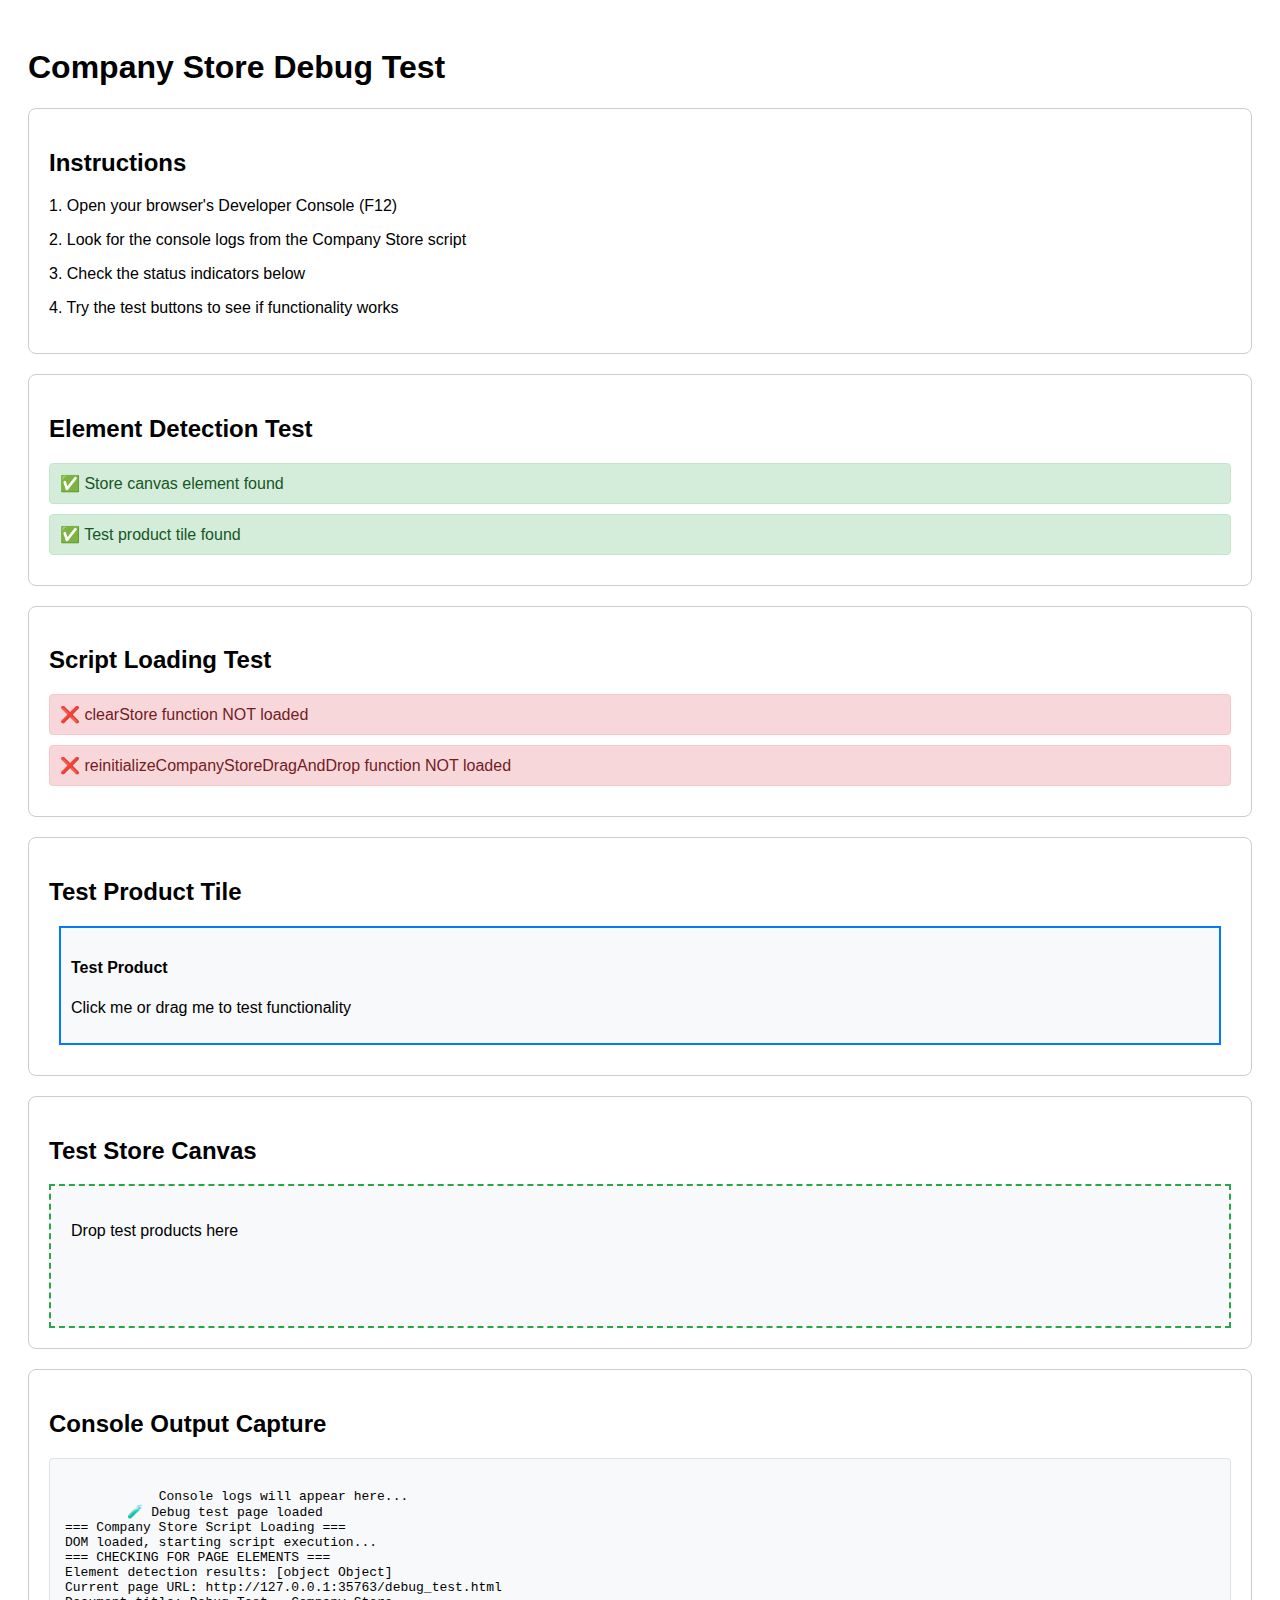
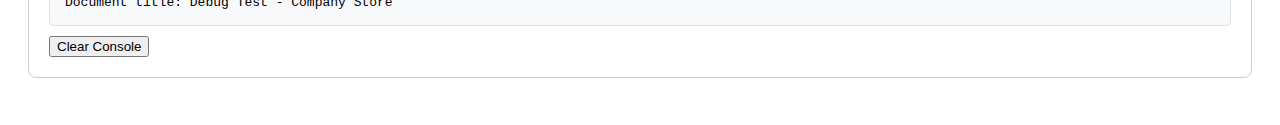
<file: debug_test.html>
<!DOCTYPE html>
<html lang="en">
<head>
    <meta charset="UTF-8">
    <meta name="viewport" content="width=device-width, initial-scale=1.0">
    <title>Debug Test - Company Store</title>
    <style>
        body { font-family: Arial, sans-serif; padding: 20px; }
        .test-section { margin: 20px 0; padding: 20px; border: 1px solid #ccc; border-radius: 8px; }
        .status { padding: 10px; margin: 10px 0; border-radius: 4px; }
        .success { background: #d4edda; color: #155724; border: 1px solid #c3e6cb; }
        .error { background: #f8d7da; color: #721c24; border: 1px solid #f5c6cb; }
        .info { background: #d1ecf1; color: #0c5460; border: 1px solid #bee5eb; }
        .console-output { background: #f8f9fa; border: 1px solid #dee2e6; padding: 15px; margin: 10px 0; border-radius: 4px; white-space: pre-wrap; font-family: monospace; max-height: 200px; overflow-y: auto; }
    </style>
</head>
<body>
    <h1>Company Store Debug Test</h1>
    
    <div class="test-section">
        <h2>Instructions</h2>
        <p>1. Open your browser's Developer Console (F12)</p>
        <p>2. Look for the console logs from the Company Store script</p>
        <p>3. Check the status indicators below</p>
        <p>4. Try the test buttons to see if functionality works</p>
    </div>

    <div class="test-section">
        <h2>Element Detection Test</h2>
        <div id="element-status"></div>
    </div>

    <div class="test-section">
        <h2>Script Loading Test</h2>
        <div id="script-status"></div>
    </div>

    <div class="test-section">
        <h2>Test Product Tile</h2>
        <div class="product-tile" draggable="true" data-product="Test Product" data-category="Test Category" data-image="test.jpg" style="border: 2px solid #007bff; padding: 10px; margin: 10px; cursor: pointer; background: #f8f9fa;">
            <h4>Test Product</h4>
            <p>Click me or drag me to test functionality</p>
        </div>
    </div>

    <div class="test-section">
        <h2>Test Store Canvas</h2>
        <div id="store-canvas" style="min-height: 100px; border: 2px dashed #28a745; padding: 20px; background: #f8f9fa;">
            <p>Drop test products here</p>
        </div>
    </div>

    <div class="test-section">
        <h2>Console Output Capture</h2>
        <div id="console-capture" class="console-output">
            Console logs will appear here...
        </div>
        <button onclick="clearConsoleCapture()">Clear Console</button>
    </div>

    <script>
        // Capture console logs
        const originalLog = console.log;
        const consoleCapture = document.getElementById('console-capture');
        
        console.log = function(...args) {
            originalLog.apply(console, args);
            consoleCapture.textContent += args.join(' ') + '\n';
            consoleCapture.scrollTop = consoleCapture.scrollHeight;
        };

        function clearConsoleCapture() {
            consoleCapture.textContent = 'Console logs will appear here...\n';
        }

        // Test element detection
        function testElementDetection() {
            const statusDiv = document.getElementById('element-status');
            const storeCanvas = document.getElementById('store-canvas');
            const testTile = document.querySelector('.product-tile');
            
            let html = '';
            
            if (storeCanvas) {
                html += '<div class="status success">✅ Store canvas element found</div>';
            } else {
                html += '<div class="status error">❌ Store canvas element NOT found</div>';
            }
            
            if (testTile) {
                html += '<div class="status success">✅ Test product tile found</div>';
            } else {
                html += '<div class="status error">❌ Test product tile NOT found</div>';
            }
            
            statusDiv.innerHTML = html;
        }

        // Test script loading
        function testScriptLoading() {
            const statusDiv = document.getElementById('script-status');
            let html = '';
            
            // Check if company store functions exist
            if (typeof window.clearStore === 'function') {
                html += '<div class="status success">✅ clearStore function loaded</div>';
            } else {
                html += '<div class="status error">❌ clearStore function NOT loaded</div>';
            }
            
            if (typeof window.reinitializeCompanyStoreDragAndDrop === 'function') {
                html += '<div class="status success">✅ reinitializeCompanyStoreDragAndDrop function loaded</div>';
            } else {
                html += '<div class="status error">❌ reinitializeCompanyStoreDragAndDrop function NOT loaded</div>';
            }
            
            statusDiv.innerHTML = html;
        }

        // Run tests when page loads
        document.addEventListener('DOMContentLoaded', function() {
            console.log('🧪 Debug test page loaded');
            
            setTimeout(() => {
                testElementDetection();
                testScriptLoading();
            }, 500);
        });
    </script>

    <!-- Load the actual company store script -->
    <script src="script.js"></script>
</body>
</html>
</file>
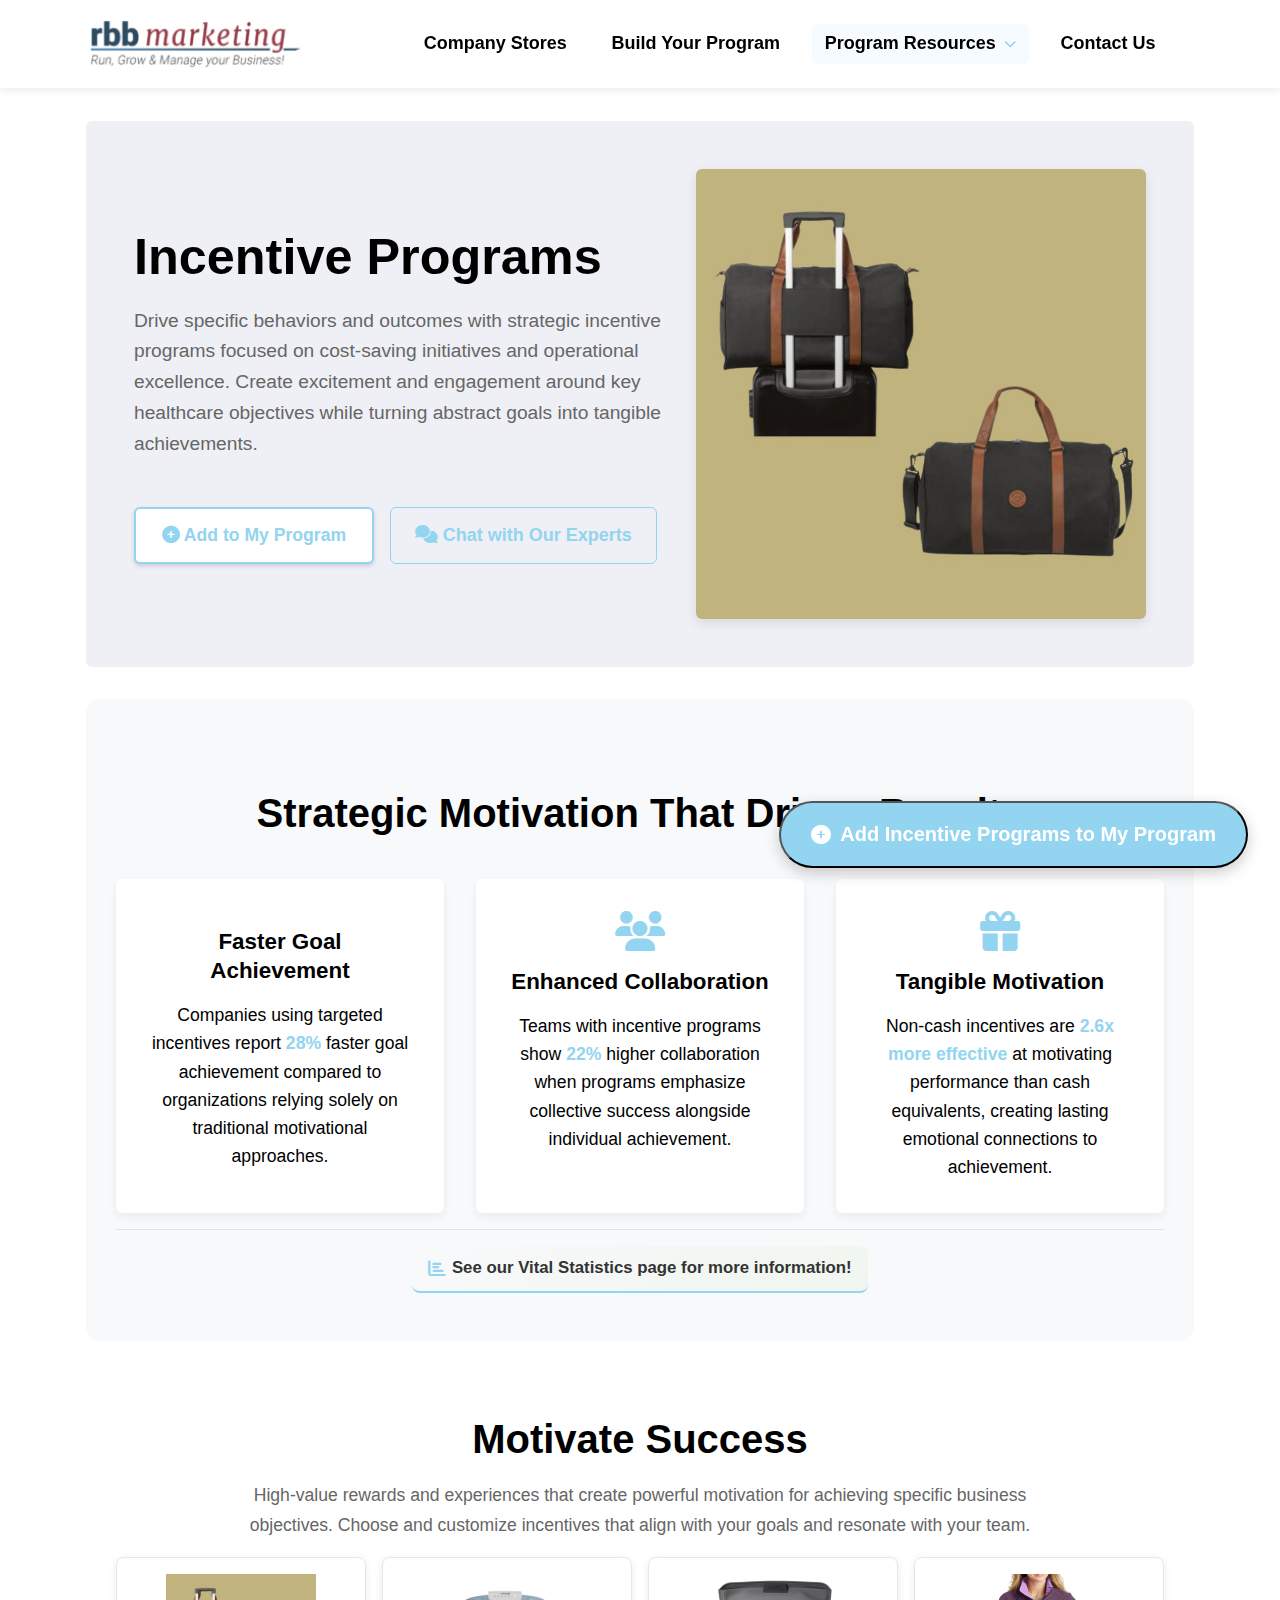
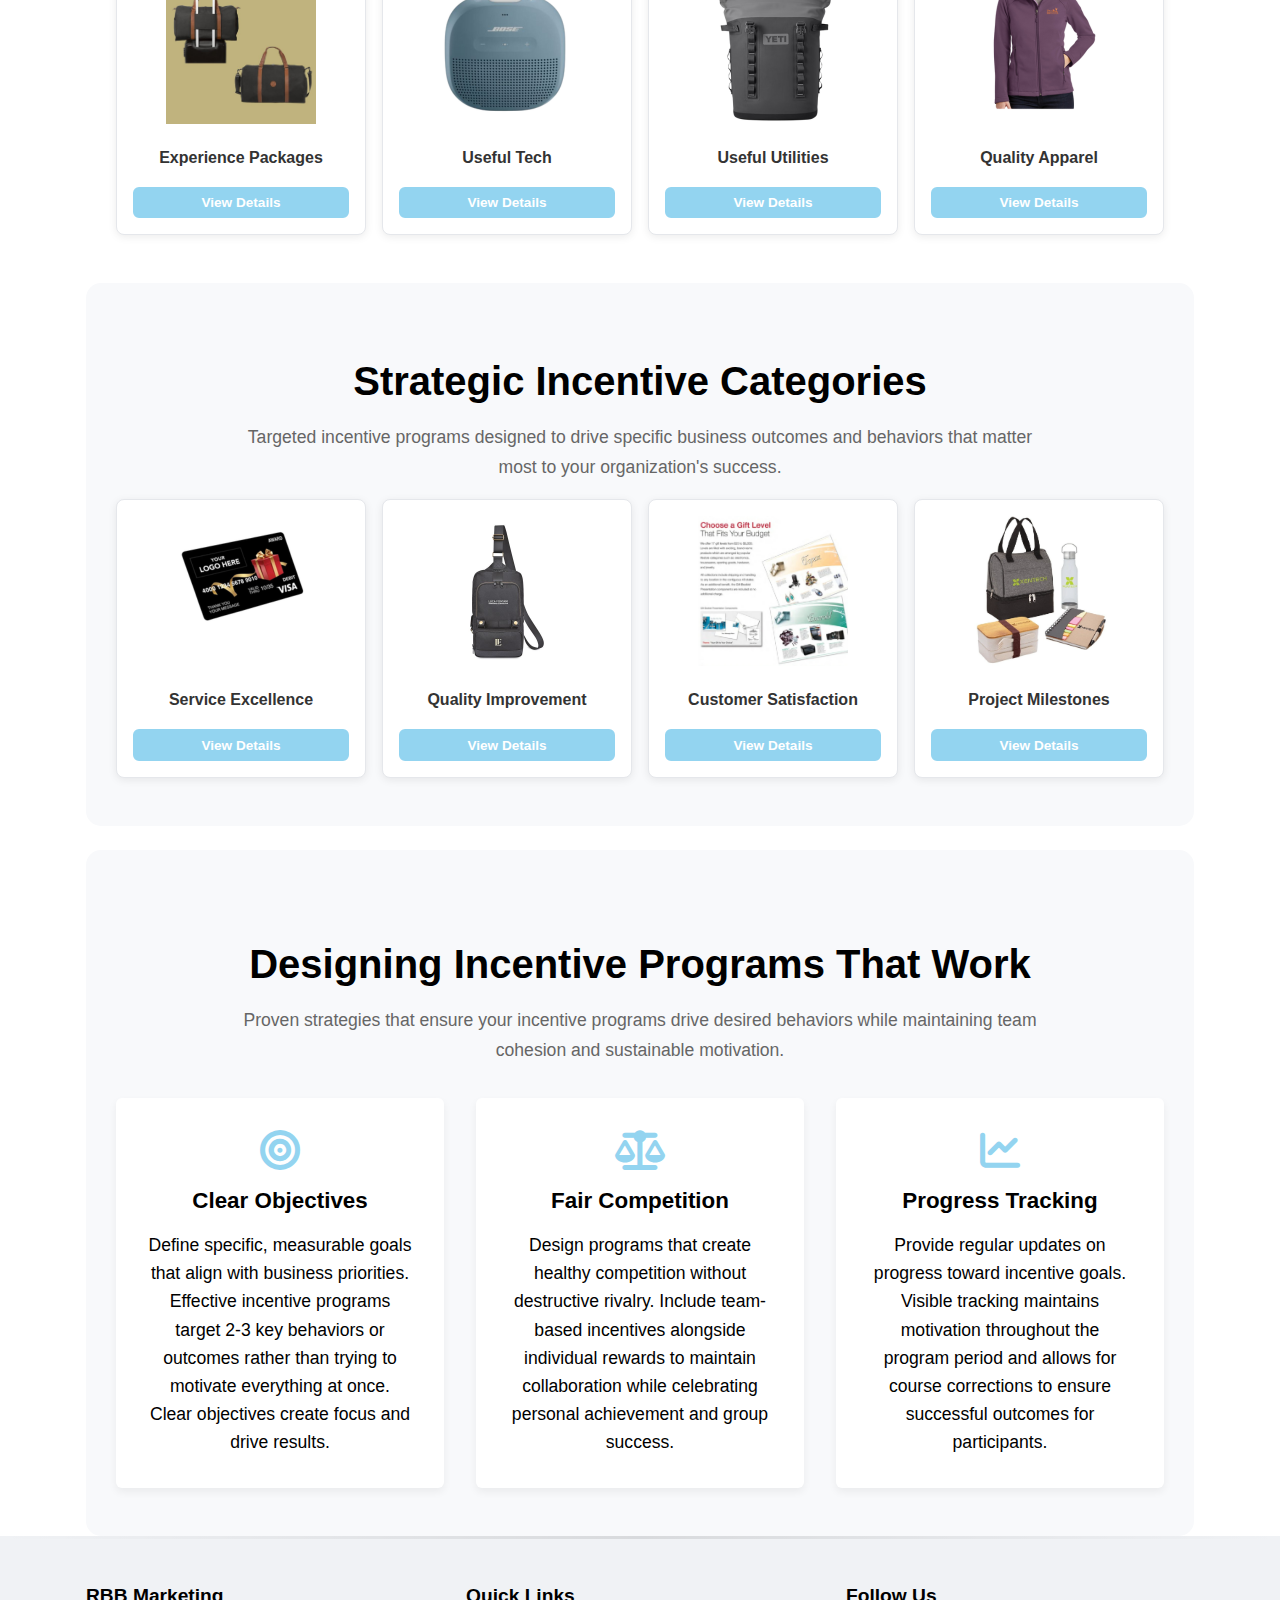
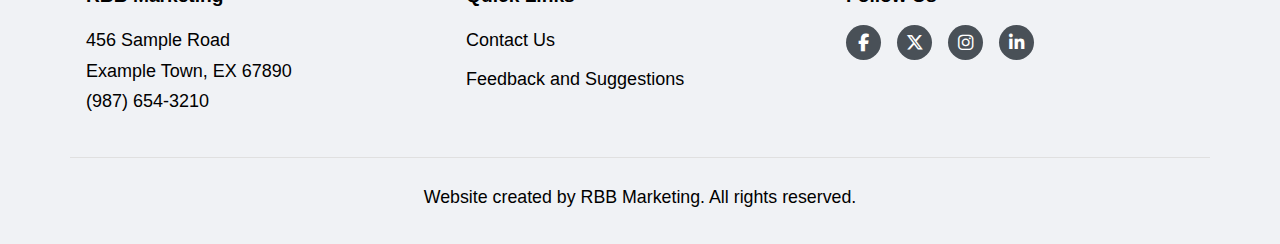
<file: incentive-programs.html>
<!DOCTYPE html>
<html lang="en">
<head>
  <meta charset="UTF-8">
  <meta name="viewport" content="width=device-width, initial-scale=1.0">
  <title>Incentive Programs | Employee Recognition Programs</title>
  <link rel="icon" type="image/x-icon" href="assets/images/favicon.ico">
  <link rel="stylesheet" href="https://cdnjs.cloudflare.com/ajax/libs/font-awesome/6.5.1/css/all.min.css">
  <link rel="stylesheet" href="styles.css">
  <link rel="stylesheet" href="navigation.css">
  <!-- Load centralized navigation BEFORE your main script -->
  <script src="navigation.js"></script>
  <script src="script.js" defer></script>
</head>
<body>
  <!-- Navigation will be inserted here automatically by navigation.js -->

  <main class="container">
    <!-- Incentive Programs Header -->
    <section class="resources-header">
      <div class="text-content">
        <h1>Incentive Programs</h1>
        <p>Drive specific behaviors and outcomes with strategic incentive programs focused on cost-saving initiatives and operational excellence. Create excitement and engagement around key healthcare objectives while turning abstract goals into tangible achievements.</p>
        <div style="display: flex; gap: 1rem; margin-top: 2rem; flex-wrap: wrap;">
          <button class="btn btn-primary-subtle" 
                  onclick="handleFeatureAdditionWithFeedback(this, event)" 
                  data-feature-name="Incentive Programs" 
                  data-href="build-program.html"
                  style="font-size: 1.1rem; padding: 0.8rem 1.6rem;">
            <i class="fas fa-plus-circle"></i> Add to My Program
          </button>
          <a href="contact.html?inquiry=incentive-programs" class="btn btn-outline">
            <i class="fas fa-comments"></i> Chat with Our Experts
          </a>
        </div>
      </div>
      <img src="assets/images/Weekend Travel bag.jpg" alt="Premium incentive rewards including travel bags and experience packages">
    </section>

    <!-- Why Incentive Programs Work -->
    <section class="content-section">
      <h2>Strategic Motivation That Drives Results</h2>
      <div class="main-grid">
        <div class="info-card">
          <i class="fas fa-target card-icon"></i>
          <h3>Faster Goal Achievement</h3>
          <p>Companies using targeted incentives report <strong style="color: var(--brand-orange);">28%</strong> faster goal achievement compared to organizations relying solely on traditional motivational approaches.</p>
        </div>
        <div class="info-card">
          <i class="fas fa-users card-icon"></i>
          <h3>Enhanced Collaboration</h3>
          <p>Teams with incentive programs show <strong style="color: var(--brand-orange);">22%</strong> higher collaboration when programs emphasize collective success alongside individual achievement.</p>
        </div>
        <div class="info-card">
          <i class="fas fa-gift card-icon"></i>
          <h3>Tangible Motivation</h3>
          <p>Non-cash incentives are <strong style="color: var(--brand-orange);">2.6x more effective</strong> at motivating performance than cash equivalents, creating lasting emotional connections to achievement.</p>
        </div>
      </div>
      
      <!-- CTA Link to Vital Statistics -->
      <div class="section-cta">
        <a href="vital-statistics.html" class="vital-stats-cta">
          <i class="fas fa-chart-bar"></i>
          See our Vital Statistics page for more information!
        </a>
      </div>
    </section>

    <!-- Incentive Rewards -->
    <section class="content-section">
      <h2>Motivate Success</h2>
      <p class="section-intro">
        High-value rewards and experiences that create powerful motivation for achieving specific business objectives. Choose and customize incentives that align with your goals and resonate with your team.
      </p>
      
      <div class="compact-grid">
        <div class="compact-card product-card" data-title="Experience Packages" data-img="assets/images/Weekend Travel bag.jpg" data-desc="Premium travel packages, event tickets, and memorable experiences that create lasting motivation. These high-value incentives provide personal enrichment beyond traditional rewards and generate strong emotional connections to achievement.">
          <img src="assets/images/Weekend Travel bag.jpg" alt="Experience Packages">
          <h4>Experience Packages</h4>
          <button class="btn btn-outline btn-small view-details">View Details</button>
        </div>
        <div class="compact-card product-card" data-title="Useful Tech" data-img="assets/images/UsefulTech.png" data-desc="Modern technology accessories and gadgets that support healthcare efficiency. From premium headphones to smart devices, these practical incentives provide daily utility while serving as reminders of cost-saving achievements.">
          <img src="assets/images/UsefulTech.png" alt="Useful Tech">
          <h4>Useful Tech</h4>
          <button class="btn btn-outline btn-small view-details">View Details</button>
        </div>
        <div class="compact-card product-card" data-title="Useful Utilities" data-img="assets/images/UsefulUtilities.png" data-desc="High-quality utility products and practical items that healthcare professionals value. These functional rewards demonstrate the significance of cost-saving achievements while providing everyday usefulness.">
          <img src="assets/images/UsefulUtilities.png" alt="Useful Utilities">
          <h4>Useful Utilities</h4>
          <button class="btn btn-outline btn-small view-details">View Details</button>
        </div>
        <div class="compact-card product-card" data-title="Quality Apparel" data-img="assets/images/Apparel2.png" data-desc="Professional apparel and clothing items tailored to healthcare environments. These premium rewards show attention to practical needs while reinforcing the value of operational excellence and cost-saving initiatives.">
          <img src="assets/images/Apparel2.png" alt="Quality Apparel">
          <h4>Quality Apparel</h4>
          <button class="btn btn-outline btn-small view-details">View Details</button>
        </div>
      </div>
    </section>

    <!-- Incentive Program Types -->
    <section class="content-section">
      <h2>Strategic Incentive Categories</h2>
      <p class="section-intro">
        Targeted incentive programs designed to drive specific business outcomes and behaviors that matter most to your organization's success.
      </p>
      <div class="compact-grid">
        <div class="compact-card product-card" data-title="Service Excellence" data-img="assets/images/GiftCards.png" data-desc="Incentives that reward exceptional customer service, compassionate interactions, and professional excellence. Motivate team members to exceed satisfaction standards while celebrating both individual achievements and team-based service outcomes.">
          <img src="assets/images/GiftCards.png" alt="Service Excellence">
          <h4>Service Excellence</h4>
          <button class="btn btn-outline btn-small view-details">View Details</button>
        </div>
        <div class="compact-card product-card" data-title="Quality Improvement" data-img="assets/images/Popular Sling Bag.jpg" data-desc="Programs that reward process improvements, error reduction, and quality excellence. Motivate continuous improvement mindset while recognizing employees who enhance operational effectiveness and customer satisfaction.">
          <img src="assets/images/Popular Sling Bag.jpg" alt="Quality Improvement">
          <h4>Quality Improvement</h4>
          <button class="btn btn-outline btn-small view-details">View Details</button>
        </div>
        <div class="compact-card product-card" data-title="Customer Satisfaction" data-img="assets/images/CustomGiftLevels.PNG" data-desc="Incentives tied to customer feedback scores, retention rates, and service excellence metrics. Drive customer-focused behaviors while celebrating teams that create exceptional customer experiences and build lasting relationships.">
          <img src="assets/images/CustomGiftLevels.PNG" alt="Customer Satisfaction">
          <h4>Customer Satisfaction</h4>
          <button class="btn btn-outline btn-small view-details">View Details</button>
        </div>
        <div class="compact-card product-card" data-title="Project Milestones" data-img="assets/images/kit1.PNG" data-desc="Recognition for meeting critical project deadlines, budget targets, and deliverable quality standards. Keep teams motivated throughout long projects while celebrating incremental progress and final achievements.">
          <img src="assets/images/kit1.PNG" alt="Project Milestones">
          <h4>Project Milestones</h4>
          <button class="btn btn-outline btn-small view-details">View Details</button>
        </div>
      </div>
    </section>

    <!-- Invisible spacer section to make next section even -->
    <section class="content-section" style="height: 24px; padding: 0; margin: 0; visibility: hidden;"></section>

    <!-- Best Practices -->
    <section class="content-section">
      <h2>Designing Incentive Programs That Work</h2>
      <p class="section-intro">Proven strategies that ensure your incentive programs drive desired behaviors while maintaining team cohesion and sustainable motivation.</p>
      <div class="main-grid">
        <div class="info-card">
          <i class="fas fa-bullseye card-icon"></i>
          <h3>Clear Objectives</h3>
          <p>Define specific, measurable goals that align with business priorities. Effective incentive programs target 2-3 key behaviors or outcomes rather than trying to motivate everything at once. Clear objectives create focus and drive results.</p>
        </div>
        <div class="info-card">
          <i class="fas fa-balance-scale card-icon"></i>
          <h3>Fair Competition</h3>
          <p>Design programs that create healthy competition without destructive rivalry. Include team-based incentives alongside individual rewards to maintain collaboration while celebrating personal achievement and group success.</p>
        </div>
        <div class="info-card">
          <i class="fas fa-chart-line card-icon"></i>
          <h3>Progress Tracking</h3>
          <p>Provide regular updates on progress toward incentive goals. Visible tracking maintains motivation throughout the program period and allows for course corrections to ensure successful outcomes for participants.</p>
        </div>
      </div>
    </section>

  </main>

  <button class="resources-sticky-cta" onclick="handleFeatureAdditionWithFeedback(this, event)" data-feature-name="Incentive Programs" data-href="build-program.html">
    <i class="fas fa-plus-circle"></i>
    Add Incentive Programs to My Program
  </button>

  <script src="footer.js"></script>
</body>
</html>
</file>
<file: styles.css>
:root {
  --primary-color: #23456C; /* RBB Marketing Blue */
  --secondary-color: #000000; /* Black */
  --accent-color: #f7b801; /* Energetic Yellow */
  --brand-green: #23456C; /* Brand Green */
  --brand-orange: #23456C; /* Alias for primary color to fix existing references */
  --dark-color: #000000; /* Black for text */
  --light-color: #ffffff; /* White background */
  --medium-color: #f0f2f5; /* Light grey for backgrounds/borders */
  --text-muted: #666666; /* Muted text color */
  --success-color: #23456C; /* RBB Marketing Blue for checkmarks etc. */
  --offset-color: color-mix(in srgb, var(--primary-color), white 6%);
  --offset-color2: color-mix(in srgb, var(--primary-color), black 40%);
  --border-radius: 6px;
  --font-primary: 'Segoe UI', Tahoma, Geneva, Verdana, sans-serif;
  --font-secondary: 'Georgia', serif; /* For select headings or accents */
  --transition-speed: 0.3s;
  --section-padding: 4rem 0;
}

* {
  box-sizing: border-box;
  margin: 0;
  padding: 0;
}

body {
  font-family: var(--font-primary);
  font-size: 18px; /* Base font size increased from default 16px */
  line-height: 1.7; /* Slightly more spacing */
  color: var(--dark-color);
  background-color: var(--light-color);
}

.container {
  width: 90%;
  max-width: 1140px; /* Common container width */
  margin: 0 auto;
  padding: 0 1rem;
  position: relative;
  z-index: 1;
}

a {
  color: var(--primary-color);
  text-decoration: none;
}

a:hover {
  text-decoration: underline;
  color: var(--secondary-color); /* Change link hover color */
}

img {
  max-width: 100%;
  height: auto;
}

/* Typography */
h1, h2, h3 {
  margin-bottom: 1.5rem; /* More space after headings */
  line-height: 1.3;
  color: var(--primary-color);
  font-weight: 700; /* Bolder headings */
}

h1 {
  font-size: 3.15rem; /* Proportionally increased: 2.8 * 1.125 */
  margin-top: 2rem;
  margin-bottom: 0.5rem; /* Reduced bottom margin */
}

h2 {
  font-size: 2.475rem; /* Proportionally increased: 2.2 * 1.125 */
  margin-top: 2.5rem; /* Increased top margin */
}

h3 {
  font-size: 1.8rem; /* Proportionally increased: 1.6 * 1.125 */
  color: var(--dark-color); /* Make H3 less prominent than H1/H2 */
  font-weight: 600;
  padding-left: 0; /* Reset default padding */
}

p {
  margin-bottom: 1rem;
}

ul, ol {
  margin-bottom: 1.5rem;
  padding-left: 2rem;
}

/* Header */
header {
  background-color: var(--light-color);
  padding: 1rem 0;
  color: var(--secondary-color);
  box-shadow: 0 2px 8px rgba(0,0,0,0.08);
  position: sticky;
  top: 0;
  z-index: 1500;
  margin-bottom: 0;
  border-bottom: 1px solid rgba(94, 186, 15, 0.1);
}

header .container {
  display: flex;
  justify-content: space-between;
  align-items: center;
}

.logo {
  display: flex;
  align-items: center;
  text-decoration: none;
  flex-shrink: 0; /* Prevent logo from shrinking */
}

.logo img {
  height: 56px;
  width: auto;
  display: block;
}

/* Adjust logo size for mobile */
@media (max-width: 768px) {
  .logo img {
    height: 43px;
  }
}

.logo:hover {
  text-decoration: none;
}

nav {
  display: flex;
  align-items: center;
  padding: 0.5rem 2rem; /* Increased horizontal padding */
}

nav ul {
  display: flex;
  list-style: none;
  padding: 0;
  margin: 0;
  gap: 1.5rem;
  justify-content: center; /* Center the menu items */
  width: 100%; /* Take full width */
}

nav ul li a {
  color: var(--secondary-color);
  text-decoration: none;
  transition: all var(--transition-speed);
  padding: 0.75rem 1rem;
  position: relative;
  font-size: 1.406rem; /* Proportionally increased: 1.25 * 1.125 */
  font-weight: 600;
  border-radius: 6px;
}

nav ul li a:hover {
  color: var(--primary-color);
  background: color-mix(in srgb, var(--offset-color) 10%, transparent);
}

nav ul li a.active {
  background: color-mix(in srgb, var(--offset-color) 10%, transparent);
}

/* Dropdown Menu Styles */
.dropdown {
  position: relative;
  display: inline-block;
}

.dropdown-menu {
  position: absolute;
  top: 100%;
  left: 50%;
  transform: translateX(-50%) translateY(-10px);
  background-color: white;
  border: 1px solid #e0e7ff;
  border-radius: 8px;
  box-shadow: 0 8px 25px rgba(149, 149, 149, 0.15);
  min-width: 200px;
  width: max-content;
  opacity: 0;
  visibility: hidden;
  transition: all 0.3s cubic-bezier(0.4, 0, 0.2, 1);
  z-index: 1000;
  list-style: none;
  padding: 0.75rem 0;
  margin: 0;
  margin-top: 0.5rem;
}

.dropdown:hover .dropdown-menu,
.dropdown-menu.show {
  opacity: 1;
  visibility: visible;
  transform: translateX(-50%) translateY(0);
}

.dropdown-menu li {
  margin: 0;
}

.dropdown-menu li a {
  display: block;
  padding: 0.875rem 1.25rem;
  color: var(--dark-color);
  text-decoration: none;
  transition: all 0.2s ease;
  border-radius: 0;
  font-weight: 500;
  font-size: 0.95rem;
  white-space: nowrap;
  position: relative;
}

.dropdown-menu li a::before {
  content: '';
  position: absolute;
  left: 0;
  top: 0;
  bottom: 0;
  width: 3px;
  background: var(--primary-color);
  transform: scaleY(0);
  transition: transform 0.2s ease;
}

.dropdown-menu li a:hover {
  background-color: #f8f9ff;
  color: var(--primary-color);
  padding-left: 1.5rem;
}

.dropdown-menu li a:hover::before {
  transform: scaleY(1);
}

.dropdown-menu li a.active {
  background-color: var(--primary-color);
  color: white;
  font-weight: 600;
}

.dropdown-menu li a.active::before {
  background: var(--brand-orange);
  transform: scaleY(1);
}

.dropdown > a {
  position: relative;
  display: flex;
  align-items: center;
  gap: 0.5rem;
}

.dropdown > a i {
  font-size: 0.75rem;
  transition: transform 0.3s cubic-bezier(0.4, 0, 0.2, 1);
  color: var(--brand-orange);
}

.dropdown:hover > a i,
.dropdown.active > a i {
  transform: rotate(180deg);
}

/* Enhanced dropdown arrow */
.dropdown-menu::before {
  content: '';
  position: absolute;
  top: -8px;
  left: 50%;
  transform: translateX(-50%);
  width: 0;
  height: 0;
  border-left: 8px solid transparent;
  border-right: 8px solid transparent;
  border-bottom: 8px solid white;
  filter: drop-shadow(0 -2px 4px rgba(59, 17, 142, 0.1));
}

.dropdown-menu::after {
  content: '';
  position: absolute;
  top: -9px;
  left: 50%;
  transform: translateX(-50%);
  width: 0;
  height: 0;
  border-left: 9px solid transparent;
  border-right: 9px solid transparent;
  border-bottom: 9px solid #e0e7ff;
}

/* Search Form in Header */
.search-form {
  display: none;
}

.search-form input[type="search"] {
  padding: 0.6rem 0.8rem;
  border: 1px solid #3B118E;
  border-radius: var(--border-radius) 0 0 var(--border-radius);
  border-right: none;
  font-size: 1.0125rem; /* Proportionally increased: 0.9 * 1.125 */
  min-width: 200px;
  background-color: white;
  color: #3B118E;
  transition: border-color var(--transition-speed), box-shadow var(--transition-speed);
}

.search-form input[type="search"]::placeholder {
  color: #3B118E;
  opacity: 0.7;
}

.search-form input[type="search"]:focus {
  outline: none;
  border-color: var(--secondary-color);
  background-color: white;
  box-shadow: 0 0 0 3px rgba(59, 17, 142, 0.2);
}

.search-form button {
  padding: 0.6rem 1rem;
  background-color: #3B118E;
  color: white;
  border: none;
  border-radius: 0 var(--border-radius) var(--border-radius) 0;
  cursor: pointer;
  font-size: 1.0125rem; /* Proportionally increased: 0.9 * 1.125 */
  font-weight: 600;
  transition: all var(--transition-speed);
  box-shadow: 0 0 0 1px rgba(0,0,0,0.1);
}

.search-form button:hover {
  background-color: var(--brand-orange);
  transform: translateY(-1px);
}

/* Main Content */
main {
  padding: 0;
}

.btn {
  display: inline-block;
  background-color: var(--brand-orange);
  color: var(--light-color);
  padding: 0.75rem 1.5rem;
  border-radius: var(--border-radius);
  text-decoration: none;
  transition: all var(--transition-speed);
  margin-top: 1rem;
  font-weight: 600;
  border: 2px solid var(--brand-orange);
}

.btn:hover {
  background-color: var(--light-color);
  color: var(--brand-orange);
  border-color: var(--brand-orange);
  text-decoration: none;
  transform: translateY(-3px);
  box-shadow: 0 6px 12px rgba(0,0,0,0.15);
}

.btn.btn-outline {
  background-color: transparent;
  color: var(--brand-orange);
  border: 1px solid var(--brand-orange);
}

.btn.btn-outline:hover {
  background-color: var(--brand-orange);
  color: var(--light-color);
}

/* Subtle primary button for feature pages */
.btn.btn-primary-subtle {
  background-color: var(--light-color);
  color: var(--brand-orange);
  border: 2px solid var(--brand-orange);
  box-shadow: 0 2px 4px rgba(0, 0, 0, 0.15);
}

.btn.btn-primary-subtle:hover {
  background-color: var(--brand-orange);
  color: var(--light-color);
  border-color: var(--brand-orange);
  transform: translateY(-2px);
  box-shadow: 0 4px 8px rgba(0, 0, 0, 0.25);
}

/* Already added button styling */
.btn.btn-added {
  background-color: var(--light-color);
  color: var(--brand-orange);
  border: 2px solid var(--brand-orange);
  box-shadow: 0 2px 4px rgba(0, 0, 0, 0.15);
}

.btn.btn-added:hover {
  background-color: var(--brand-orange);
  color: var(--light-color);
  border-color: var(--brand-orange);
  transform: translateY(-2px);
  box-shadow: 0 4px 12px rgba(0, 0, 0, 0.4), 0 0 20px rgba(0, 0, 0, 0.2);
}

/* Footer */
footer {
  background-color: #f0f2f5;
  color: var(--dark-color);
  padding: 3rem 0 1rem 0;
  margin-top: 0;
  position: relative;
  overflow: hidden;
  z-index: 0;
}

footer::before {
  content: '';
  position: absolute;
  top: 0;
  left: 0;
  right: 0;
  height: 3px;
  background: linear-gradient(to right, transparent, var(--dark-color), transparent);
  opacity: 0.1;
}

.footer-grid {
  display: grid;
  grid-template-columns: repeat(auto-fit, minmax(200px, 1fr));
  gap: 2rem;
  margin-bottom: 2rem;
  text-align: left;
}

.footer-section h3 {
  color: black;
  font-size: 1.2rem;
  margin-bottom: 1rem;
  font-weight: 600;
}

.footer-section p {
  margin-bottom: 0.5rem;
  color: var(--dark-color);
}

.footer-links ul {
  list-style: none;
  padding: 0;
  margin: 0;
}

.footer-links ul li {
  margin-bottom: 0.5rem;
}

.footer-links a {
  color: var(--dark-color);
  text-decoration: none;
  transition: color var(--transition-speed);
}

.footer-links a:hover {
  color: var(--primary-color);
}

.social-icons {
  display: flex;
  gap: 1rem;
  margin-top: 1rem;
}

.social-icons a {
  display: flex;
  align-items: center;
  justify-content: center;
  width: 35px;
  height: 35px;
  background-color: #495057;
  color: var(--light-color);
  border-radius: 50%;
  text-decoration: none;
  transition: all var(--transition-speed);
}

.social-icons a:hover {
  background-color: var(--brand-orange);
  color: var(--light-color);
  transform: translateY(-3px);
  box-shadow: 0 4px 8px rgba(0,0,0,0.2);
}

.social-icons i {
  font-size: 1.1rem;
}

.copyright {
  border-top: 1px solid #e0e0e0;
  padding-top: 1.5rem;
  text-align: center;
  font-size: 1.1125rem; /* Proportionally increased: 0.9 * 1.125 */
  color: var(--dark-color);
}

/* ---
Base Section & Card Layouts
--- */

/* Standard Section Styling */
.content-section {
  padding: 3rem 30px;
  margin: 0 auto;
  max-width: 1400px;
}
.content-section:nth-child(even) {
  background-color: #f8f9fb;
  padding: 3rem 30px;
  border-radius: 15px;
}
.content-section h2 {
  text-align: center;
  color: var(--primary-color);
  margin-bottom: 2.5rem;
  font-size: 2.5rem;
}
.section-intro {
  text-align: center;
  color: var(--text-muted);
  margin: -1.5rem auto 2.5rem auto;
  font-size: 1.2rem;
  max-width: 800px;
}

/* Standard Grid Layout */
.main-grid {
  display: grid;
  grid-template-columns: repeat(auto-fit, minmax(300px, 1fr));
  gap: 2rem;
}

/* Standard Card Styling */
.info-card {
  background: #fff;
  border-radius: var(--border-radius);
  padding: 2rem;
  text-align: center;
  box-shadow: 0 4px 8px rgba(0,0,0,0.06);
  transition: transform 0.3s ease, box-shadow 0.3s ease;
  display: flex;
  flex-direction: column;
  align-items: center;
  gap: 1rem;
}
.info-card:hover {
  transform: translateY(-5px);
  box-shadow: 0 8px 16px rgba(0,0,0,0.1);
}
.info-card .card-icon {
  font-size: 2.5rem;
  color: var(--primary-color);
}
.info-card h3 {
  font-size: 1.4rem;
  margin: 0;
}
.info-card p {
  flex-grow: 1;
  margin: 0;
  font-size: 1.1rem;
  line-height: 1.6;
}
.info-card .btn {
  margin-top: auto;
}

/* Product Card Styling (extends info-card) */
.product-card {
  padding: 1rem;
  justify-content: space-between;
  cursor: pointer;
}
.product-card img {
  max-width: 100%;
  height: 200px;
  object-fit: contain;
  margin-bottom: 1rem;
  border-radius: var(--border-radius);
}
.product-card h3 {
  font-size: 1.2rem;
  flex-grow: 1;
}
.product-card .btn-small {
  padding: 0.5rem 1rem;
  font-size: 0.9rem;
}

/* Resources Header */
.resources-header {
  display: flex;
  align-items: center;
  justify-content: space-between;
  margin: 2rem auto;
  gap: 2rem;
  background-color: #eff0f5;
  padding: 3rem;
  border-radius: var(--border-radius);
  max-width: 1400px;
}
.resources-header .text-content {
  flex: 1;
}
.resources-header h1 {
  margin: 0 0 1rem 0;
}
.resources-header p {
  font-size: 1.2rem;
  line-height: 1.6;
  color: var(--text-muted);
  margin: 0;
}
.resources-header img {
  max-width: 450px;
  height: auto;
  border-radius: var(--border-radius);
  box-shadow: 0 4px 12px rgba(0,0,0,0.1);
}

/* Modal Styles */
.modal {
  display: none; /* Hidden by default */
  position: fixed; /* Stay in place */
  z-index: 2000; /* Sit on top */
  left: 0;
  top: 0;
  width: 100%;
  height: 100%;
  overflow: auto; /* Enable scroll if needed */
  background-color: rgba(0, 0, 0, 0.6); /* Black w/ opacity */
  opacity: 0;
  transition: opacity var(--transition-speed) ease-in-out;
}

.modal.show {
  display: block;
  opacity: 1;
}

.modal-content {
  background-color: var(--light-color);
  margin: 10% auto; /* Centered vertically & horizontally */
  padding: 2rem;
  border: 1px solid #888;
  width: 80%;
  max-width: 600px; /* Max width */
  border-radius: var(--border-radius);
  position: relative;
  box-shadow: 0 5px 20px rgba(0,0,0,0.2);
  transform: translateY(-50px); /* Initial state for animation */
  transition: transform var(--transition-speed) ease-out;
  text-align: center; /* Center all content in modal */
}

.modal.show .modal-content {
  transform: translateY(0);
}

.modal-close-btn {
  color: #aaa;
  position: absolute;
  top: 1rem;
  right: 1.5rem;
  font-size: 2rem;
  font-weight: bold;
  line-height: 1;
}

.modal-close-btn:hover,
.modal-close-btn:focus {
  color: var(--dark-color);
  text-decoration: none;
  cursor: pointer;
}

#modal-img {
  display: block;
  max-width: 80%;
  max-height: 300px; /* Limit image height */
  object-fit: contain;
  margin: 0 auto 1.5rem auto; /* Center image */
  border-radius: var(--border-radius);
}

#modal-title {
  color: var(--primary-color);
  margin-bottom: 1rem;
  text-align: center;
}

#modal-desc {
  margin-bottom: 1.5rem;
  text-align: center;
}

.modal-content .btn,
.modal-quote-btn {
  background-color: var(--primary-color);
  color: var(--light-color);
  border: none;
  transition: all var(--transition-speed);
  display: block;
  width: fit-content;
  margin: 1rem auto; /* Center the button */
}

.modal-content .btn:hover,
.modal-quote-btn:hover {
  background-color: var(--secondary-color);
  color: var(--light-color);
  transform: translateY(-2px);
  box-shadow: 0 4px 8px rgba(94, 186, 15, 0.25);
}

/* Search Results */
.no-results {
  font-size: 1.1rem;
  color: var(--dark-color);
  background-color: var(--medium-color);
  border-radius: var(--border-radius);
  margin: 2rem auto;
}

/* Search Result Highlight Animation */
@keyframes highlightSearch {
  0% { transform: scale(1); }
  50% { transform: scale(1.03); }
  100% { transform: scale(1); }
}

.search-highlight {
  animation: highlightSearch 0.5s ease-in-out;
  box-shadow: 0 0 10px rgba(247, 184, 1, 0.4); /* Subtle glow with accent color */
}

/* Add section transitions */
section {
  transition: background-color 0.3s ease;
}

/* Featured Products Section */
.featured-products-section {
  padding: 3rem 0;
}

.featured-products-container {
  background-color: #f8f9fa;
  border-radius: 12px;
  padding: 2rem;
  margin-bottom: 2rem;
}

.featured-products-container h2 {
  color: var(--primary-color); /* Use primary color */
  font-size: 2.5rem;
  text-align: center;
  margin: 1rem auto 2.5rem; /* Adjusted margin */
  max-width: 1200px;
  line-height: 1.4;
  font-weight: 700;
  padding: 1rem; /* Slightly reduced padding */
  border-radius: 10px;
  font-style: italic; /* Make the whole text italic */
  background: linear-gradient(120deg, #ffffff 0%, #f7f7f7 100%);
  box-shadow: 0 4px 6px rgba(0,0,0,0.1);
}

.product-grid {
  position: relative;
  z-index: 1;
  display: grid;
  grid-template-columns: repeat(auto-fit, minmax(250px, 1fr));
  gap: 2rem;
  margin-bottom: 1rem;
  min-height: 200px;
}

.product-card {
  background: #fff;
  border-radius: var(--border-radius);
  padding: 1rem;
  text-align: center;
  box-shadow: 0 2px 4px rgba(0, 0, 0, 0.05);
  transition: transform 0.3s ease, box-shadow 0.3s ease;
  display: flex;
  flex-direction: column;
  justify-content: space-between;
  cursor: pointer;
}

/* FAQ Section */
.faq-section {
  background-color: #f8f9fa;
  border-radius: 12px;
  padding: 2rem;
  margin: 2rem 0;
}

.faq-section h2 {
  text-align: center;
  color: var(--primary-color);
  margin-bottom: 2rem;
}

.accordion {
  max-width: 800px;
  margin: 0 auto;
  border: none;
}

.accordion-item {
  background: #fff;
  border-radius: var(--border-radius);
  margin-bottom: 1rem;
  overflow: hidden;
}

.accordion-header {
  background-color: #fff;
  padding: 1.2rem;
  cursor: pointer;
  display: flex;
  align-items: center;
  gap: 1rem;
  transition: background-color var(--transition-speed);
}

.accordion-header:hover {
  background-color: var(--medium-color);
}

.accordion-icon {
  font-size: 1.2rem;
  color: var(--primary-color);
}

.accordion-content {
  padding: 0 1.2rem;
  background-color: #fff;
  max-height: 0;
  overflow: hidden;
  transition: all var(--transition-speed);
}

.accordion-content.active {
  padding: 1.2rem;
  max-height: 500px;
}

/* Trending Page Styles */
.trend-grid {
  display: grid;
  grid-template-columns: repeat(auto-fit, minmax(300px, 1fr));
  gap: 2rem;
  margin: 2rem 0;
}

.trend-card {
  background: #fff;
  border-radius: var(--border-radius);
  padding: 2rem;
  text-align: center;
  box-shadow: 0 3px 6px rgba(0,0,0,0.04);
  transition: transform var(--transition-speed), box-shadow var(--transition-speed);
  display: flex;
  flex-direction: column;
  align-items: center;
  gap: 1rem;
}

.trend-card:hover {
  transform: translateY(-5px);
  box-shadow: 0 8px 15px rgba(0,0,0,0.08);
}

.trend-card img {
  max-width: 100%;
  height: auto;
  border-radius: var(--border-radius);
  margin: 1rem 0;
}

.trend-card .card-icon {
  font-size: 2.5rem;
  color: var(--primary-color);
}

.insights-section {
  background-color: #eaede9;
  border-radius: 12px;
  padding: 2rem;
  margin: 2rem 0;
}

.blog-posts {
  display: grid;
  grid-template-columns: repeat(auto-fit, minmax(300px, 1fr));
  gap: 2rem;
  margin-top: 2rem;
}

.blog-post {
  background: #fff;
  border-radius: var(--border-radius);
  padding: 1.5rem;
  transition: transform var(--transition-speed), box-shadow var(--transition-speed);
  display: flex;
  flex-direction: column;
  align-items: center;
  text-align: center;
}

.blog-post:hover {
  transform: translateY(-3px);
  box-shadow: 0 6px 12px rgba(0,0,0,0.1);
}

.blog-post h3 {
  display: flex;
  align-items: center;
  gap: 0.5rem;
  color: var(--primary-color);
  margin-bottom: 1rem;
}

.blog-post .post-date {
  color: #666;
  font-style: italic;
  margin-bottom: 1rem;
}

.blog-post p {
  margin-bottom: 1.5rem;
}

.blog-post .btn {
  background-color: #b65230;
  color: var(--light-color);
  padding: 0.75rem 1.5rem;
  border-radius: var(--border-radius);
  text-decoration: none;
  transition: all var(--transition-speed);
  margin-top: auto;
  align-self: center;
}

.blog-post .btn:hover {
  background-color: #a04828;
  color: var(--light-color);
  text-decoration: none;
  transform: translateY(-2px);
  box-shadow: 0 4px 8px rgba(0,0,0,0.15);
}

/* Contact Page Specific Styles */
main.container > h1 + p { /* Selects paragraph immediately following h1 in main container */
    font-size: 1.15rem; /* Increased font size */
    color: var(--dark-color);
    margin-bottom: 2rem; /* Add some space below */
}

/* Contact Page Styles */
.contact-info-section {
  background: color-mix(in srgb, var(--offset-color) 10%, transparent);
  border-radius: 12px;
  padding: 30px;
  margin: 2rem 0;
  max-width: 600px;
  display: flex;
  flex-direction: column;
  justify-content: center;
}

.contact-info-section h2 {
  margin: 0 0 1rem 0;
  color: var(--primary-color);
}

.contact-details {
  width: 100%;
}

.contact-details ul {
  list-style: none;
  padding: 0;
  margin: 0;
  display: flex;
  flex-direction: column;
  gap: 0.75rem;
}

.contact-details li {
  margin: 0;
  font-size: 1.1rem;
  display: flex;
  align-items: center;
  gap: 0.5rem;
}

.contact-details li strong {
  min-width: 80px;
  color: var(--primary-color);
}

.contact-form-section {
  background: color-mix(in srgb, var(--offset-color) 10%, transparent);
  border-radius: 12px;
  padding: 2rem;
  margin: 2rem 0;
  max-width: 800px;
}

.contact-form-section form {
  background: #fff;
  padding: 2rem;
  border-radius: var(--border-radius);
  box-shadow: 0 2px 4px rgba(0,0,0,0.05);
}

.form-group {
  margin-bottom: 1.5rem;
}

.form-group label {
  display: block;
  margin-bottom: 0.5rem;
  color: #000000;
  font-weight: 600;
}

.form-group input,
.form-group textarea {
  width: 100%;
  padding: 0.75rem;
  border: 1px solid #ddd;
  border-radius: var(--border-radius);
  transition: border-color var(--transition-speed), box-shadow var(--transition-speed);
}

.form-group input:focus,
.form-group textarea:focus {
  outline: none;
  border-color: var(--primary-color);
  box-shadow: 0 0 0 3px rgba(58, 12, 163, 0.1);
}

.contact-form-section .btn {
  background-color: #b65230;
  color: var(--light-color);
  padding: 0.75rem 1.5rem;
  border: none;
  border-radius: var(--border-radius);
  cursor: pointer;
  font-size: 1rem;
  transition: all var(--transition-speed);
}

.contact-form-section .btn:hover {
  background-color: #a04828;
  transform: translateY(-2px);
}

/* --- NEW STYLES FOR LANDING PAGE (index.html) --- */

/* New Landing Hero */
.hero-landing {
  position: relative;
  min-height: clamp(15vh, 15vw + 20vh, 60vh); /* Much more aggressive height scaling */
  display: flex;
  align-items: flex-start; /* Stick to top instead of center */
  justify-content: center;
  text-align: center;
  padding: 0 1rem; /* Remove top/bottom padding to stick to top */
  color: var(--light-color);
  overflow: hidden;
}

.hero-landing-bg {
  position: absolute;
  top: 0;
  left: 0;
  width: 100%;
  height: 100%;
  /* Removed linear-gradient overlay */
  background: url('assets/images/Banner-Basic.png') center top/cover no-repeat; /* Stick to top */
  background-size: clamp(100%, 2vw + 98%, 120%); /* Fluid background scaling */
  z-index: 1;
  filter: brightness(0.95); /* Slightly brighter */
}

/* Animation for subtle UI accents in hero */
@keyframes pulse {
  0% { transform: scale(1); opacity: 0.7; }
  50% { transform: scale(1.1); opacity: 1; }
  100% { transform: scale(1); opacity: 0.7; }
}
@keyframes slideIn {
  from { width: 0; }
  to { width: 100%; }
}

.hero-landing-content {
  position: relative;
  z-index: 2;
  max-width: 800px;
}

.hero-landing h1 {
  font-size: 3.9375rem; /* Proportionally increased: 3.5 * 1.125 */
  color: var(--light-color);
  margin-bottom: 0.5rem;
  text-shadow: 1px 1px 3px rgba(0,0,0,0.3);
}

.hero-landing h2 {
  font-size: 2.025rem; /* Proportionally increased: 1.8 * 1.125 */
  color: var(--light-color);
  font-weight: 400;
  margin-bottom: 1.5rem;
  opacity: 0.9;
}

.hero-landing p {
  font-size: 1.2rem;
  margin-bottom: 2rem;
  color: var(--light-color);
}

.hero-accents {
  margin-top: 1rem;
  display: flex;
  justify-content: center;
  gap: 1rem;
  align-items: center;
}

.accent-bar {
  display: inline-block;
  height: 5px;
  width: 50px;
  background-color: var(--accent-color);
  border-radius: 3px;
  animation: slideIn 1s ease-out forwards;
}

.accent-icon {
  font-size: 1.5rem;
  color: var(--accent-color);
}

.accent-icon.pulse {
  animation: pulse 2s infinite ease-in-out;
}

/* Why Matters Section */
.why-matters {
  padding: var(--section-padding);
  background-color: #f9fafb; /* Very light grey */
}

.why-content {
  display: grid;
  grid-template-columns: 1fr 1fr;
  gap: 3rem;
  align-items: center;
}

.why-text h2 {
    margin-bottom: 1.5rem;
}

.why-text p {
  font-size: 1.1rem;
  line-height: 1.8;
}

.why-image img {
  border-radius: var(--border-radius);
  box-shadow: 0 5px 15px rgba(0,0,0,0.1);
}

/* Sticky CTA Button */
.sticky-cta {
  position: fixed;
  bottom: 2rem;
  right: 2rem;
  z-index: 9999;
  background-color: var(--primary-color);
  color: var(--light-color);
  padding: 1.25rem 1.875rem; /* Increased padding */
  border-radius: 50px; /* Pill shape */
  box-shadow: 0 5px 15px rgba(0,0,0,0.2);
  transition: transform 0.3s ease, background-color 0.3s ease;
  font-weight: 600;
  font-size: 1.25rem; /* Increased font size */
  display: flex;
  align-items: center;
  gap: 0.6rem; /* Slightly increased gap */
}

.sticky-cta:hover {
  transform: translateY(-3px) scale(1.05);
  background-color: var(--secondary-color);
  color: var(--light-color);
  text-decoration: none;
}

.sticky-cta i {
  transition: transform 0.3s ease;
}

.sticky-cta:hover i {
  transform: translateX(4px);
}


/* Demo Section */
.demo-section {
  padding: var(--section-padding);
  text-align: center;
  width: 100%;
  max-width: 1200px;
  margin: 0 auto;
  z-index: auto; /* Override container z-index to prevent stacking context */
}

.demo-content h3 {
  font-size: 2rem;
  color: var(--primary-color);
  margin-bottom: 1rem;
}

.demo-visual {
  margin: 2rem auto;
  position: relative; /* Ensure positioning context for absolute children */
  display: flex;
  justify-content: center;
  align-items: center;
  width: 100%;
}

.demo-visual video,
.demo-visual .demo-gif {
  max-width: 900px;
  width: 100%;
  height: auto;
  border-radius: var(--border-radius);
  box-shadow: 0 8px 20px rgba(0,0,0,0.15);
  display: block;
  margin: 0 auto;
}

/* Animation for oscillating arrow */
@keyframes oscillate {
  0%, 100% { transform: translateX(0); }
  50% { transform: translateX(10px); }
}

.arrow-link {
  text-decoration: none;
  display: block;
  position: absolute;
  top: 0;
  left: 0;
  width: 100%;
  height: 100%;
  cursor: pointer;
}

.arrow-icon {
  position: absolute;
  top: 60%;
  right: 160px;
  transform: translateY(-50%);
  font-size: 9.1rem;
  color: var(--primary-color);
  animation: oscillate 1.8s infinite ease-in-out;
  text-shadow: 2px 2px 5px rgba(0, 0, 0, 0.5);
  z-index: 1; /* Keep icon above background but below the link's clickable area */
  pointer-events: none;
}

/* Style for the link wrapping the arrow */
.arrow-link {
  text-decoration: none; /* Remove underline */
}

/* Ensure arrow color doesn't change on link hover */
.arrow-link:hover .arrow-icon {
  color: var(--primary-color);
}

/* Proof Section */
.proof-section {
  background-color: var(--secondary-color);
  color: var(--light-color);
  padding: 3rem 1rem;
  text-align: center;
  padding-bottom: 0; /* Remove bottom padding to allow image to sit flush */
}

.proof-section .powerful-image-wrapper {
  padding-top: 2rem; /* Space between text and image */
  padding-bottom: 3rem; /* Restore bottom padding for the section */
  background-color: var(--secondary-color); /* Ensure this part also has the background */
}

.proof-section .powerful-image {
  display: block;
  width: 72%; /* Shrink by 20% from original 90% */
  max-width: 960px; /* Shrink by 20% from original 1200px */
  margin: 0 auto;
  height: auto;
}

.proof-section h2 {
  color: var(--light-color);
  margin-bottom: 0.5rem;
  font-size: 3.52rem; /* 2.2rem * 1.6 */
}

.proof-section .emphasis {
  font-size: 4rem; /* 2.5rem * 1.6 */
  font-weight: bold;
  color: var(--primary-color);
}

/* Responsive adjustments for landing page */
@media (max-width: 992px) and (min-width: 769px) {
  .hero-landing {
    min-height: 30vh; /* Further reduced to eliminate empty space */
    padding: 0 1rem 1rem 1rem; /* Reduce bottom padding too */
    align-items: flex-start; /* Align to top instead of center */
  }
  .hero-landing-bg {
    background-size: 120%; /* Scale up image to allow for cropping */
    background-position: center top; /* Stick to top instead of center */
  }
  .hero-text-overlay {
    margin-top: calc(30vh * 0.55) !important; /* Adjust for new container height */
    width: 160% !important; /* Slightly reduce width */
    left: -30% !important; /* Adjust positioning */
  }
  .hero-text-overlay h2 {
    font-size: 3.2rem !important; /* Larger tablet size */
  }
  .hero-text-overlay .overlay-background {
    padding: 0.8rem !important; /* Scale down from 1rem */
  }
  .hero-landing h1 { font-size: 3.375rem; } /* Proportionally increased: 3.0 * 1.125 */
  .hero-landing h2 { font-size: 1.6875rem; } /* Proportionally increased: 1.5 * 1.125 */
  .why-content { grid-template-columns: 1fr; gap: 2rem; }
  .why-image { order: -1; } /* Move image above text on smaller screens */
}

@media (max-width: 900px) and (min-width: 769px) {
  .hero-text-overlay {
    margin-top: calc(28vh * 0.55) !important; /* Adjust for smaller container */
  }
  .hero-text-overlay h2 {
    font-size: 3rem !important; /* Large tablet size */
  }
}

@media (max-width: 850px) and (min-width: 769px) {
  .hero-text-overlay {
    margin-top: calc(26vh * 0.55) !important; /* Adjust for smaller container */
  }
  .hero-text-overlay h2 {
    font-size: 2.8rem !important; /* Medium tablet size */
  }
}

@media (max-width: 800px) and (min-width: 769px) {
  .hero-text-overlay {
    margin-top: calc(24vh * 0.55) !important; /* Adjust for smaller container */
  }
  .hero-text-overlay h2 {
    font-size: 2.6rem !important; /* Small tablet size */
  }
  .hero-text-overlay .overlay-background {
    padding: 0.6rem !important; /* Reduce padding more */
  }
}

@media (max-width: 768px) {
  .hero-landing {
    min-height: 25vh; /* Further reduced to eliminate empty space */
    padding: 0 1rem 0.5rem 1rem; /* Minimal bottom padding */
    align-items: flex-start; /* Align to top instead of center */
  }
  .hero-landing-bg {
    background-size: 140%; /* Scale up more for smaller tablets to crop more sides */
    background-position: center top; /* Stick to top instead of center */
  }
  .hero-text-overlay {
    margin-top: calc(25vh * 0.45) !important; /* Adjust for new container height */
    width: 140% !important; /* Reduce width more */
    left: -20% !important; /* Adjust positioning */
  }
  .hero-text-overlay h2 {
    font-size: 2.4rem !important; /* Mobile tablet size */
  }
  .hero-text-overlay .overlay-background {
    padding: 0.5rem !important; /* Smaller padding for smaller screens */
  }
}

@media (max-width: 650px) {
  .hero-text-overlay {
    margin-top: calc(22vh * 0.45) !important; /* Adjust for smaller container */
  }
  .hero-text-overlay h2 {
    font-size: 2rem !important; /* Large mobile size */
  }
}

@media (max-width: 600px) {
  .hero-text-overlay {
    margin-top: calc(20vh * 0.45) !important; /* Adjust for smaller container */
  }
  .hero-text-overlay h2 {
    font-size: 1.8rem !important; /* Mobile size */
  }
  .hero-text-overlay .overlay-background {
    padding: 0.4rem !important; /* Minimal padding */
  }
}

@media (max-width: 576px) {
  .hero-landing {
    display: none; /* Hide the hero section entirely on phone views */
  }

  .why-matters {
    padding-top: 2.5rem; /* Reduce top padding for the section that follows */
  }
  
  .why-content {
    display: flex;
    flex-direction: column;
    gap: 1.5rem;
  }
  
  .why-image {
    order: 0; /* Reset order so image appears between title and text */
    margin: 1rem 0; /* Add some spacing around image */
  }
  
  .why-text {
    order: 1; /* Move text after image */
  }
  
  .why-text p {
    font-size: 1rem; /* Slightly smaller text for mobile */
    line-height: 1.6; /* Tighter line height for mobile */
  }
  
  .hero-landing h1 { font-size: 2.25rem; } /* Proportionally increased: 2.0 * 1.125 */
  .hero-landing h2 { font-size: 1.2375rem; } /* Proportionally increased: 1.1 * 1.125 */

  .sticky-cta { display: none; } /* Optionally hide sticky CTA on very small screens */
  
  .hero-text-overlay h2 {
    font-size: 1.5rem !important; /* Small mobile size */
  }
  
  .hero-text-overlay .overlay-background {
    padding: 0.8rem !important; /* Appropriate padding for mobile */
  }
}

/* Powerful Image Section */
.powerful-image-section {
  padding: 3rem 0; /* Add some spacing */
  background-color: var(--light-color); /* Ensure background contrasts if needed */
  /* This entire section will be removed from index.html and its styles are handled within .proof-section now */
}

/*
.powerful-image {
  display: block; 
  width: 90%; 
  max-width: 1200px; 
  margin: 0 auto; 
  height: auto; 
}
*/

/* Button below demo GIF */
.demo-action-button {
  margin: 3rem auto 0 auto;
  display: block;
  background-color: var(--primary-color);
  color: var(--light-color);
  padding: 1.5rem 3rem; /* Double of 0.75rem 1.5rem */
  font-size: 2rem; /* Double of 1rem (assuming base btn font-size) */
  /* Ensure other .btn styles are not negatively impacting */
  border: 1px solid var(--primary-color);
  text-align: center;
  width: fit-content;
}

.demo-action-button:hover {
  background-color: var(--secondary-color);
  color: var(--light-color);
  border-color: var(--secondary-color);
  transform: translateY(-3px);
  box-shadow: 0 6px 12px rgba(0,0,0,0.15);
}

/* --- Build Your Program Page Styles --- */

.program-builder-section {
  padding: 3rem 0;
  border-bottom: 1px solid var(--medium-color);
}

.program-builder-section h2,
.contact-delivery-section h2 {
  text-align: center;
  margin-bottom: 1rem;
}

.program-builder-section p {
  text-align: center;
  margin-bottom: 2rem;
  color: #555;
}

.builder-interface {
  display: grid;
  grid-template-columns: 620px 1fr; /* Match new palette width */
  gap: 2.5rem;
  margin-bottom: 2rem;
  min-height: 400px;
}

/* Module Palette */
.module-palette {
  background-color: #f8f9fa;
  border-radius: var(--border-radius);
  padding: 2rem;
  border: 1px solid #e9ecef;
  width: 620px; /* Doubled width plus gap */
}

.module-palette h3 {
  margin-top: 0;
  margin-bottom: 2rem;
  font-size: 1.4rem;
  color: var(--primary-color);
  border-bottom: 1px solid #dee2e6;
  padding-bottom: 1rem;
  display: flex;
  align-items: center;
  gap: 1rem;
}

.module-palette .see-more-link {
  font-size: 1.0125rem; /* Proportionally increased: 0.9 * 1.125 */
  color: var(--primary-color);
  text-decoration: none;
  font-weight: normal;
  opacity: 0.8;
  transition: opacity 0.3s ease;
  flex-shrink: 0;
}

.module-palette .see-more-link:hover {
  opacity: 1;
  text-decoration: underline;
}

.module-palette .modules-grid {
  display: grid;
  grid-template-columns: repeat(2, 1fr);
  gap: 1.5rem;
}

.program-module {
  position: relative;
  padding: 1.5rem;
  background: color-mix(in srgb, var(--offset-color) 8.2%, transparent);
  border: 1px solid var(--border-color);
  border-radius: 8px;
  cursor: grab;
  transition: all 0.3s ease;
  display: flex;
  flex-direction: column;
  gap: 0.75rem;
  z-index: 1; /* Default z-index */
  touch-action: none; /* Prevent default touch behaviors for better drag support */
  user-select: none; /* Prevent text selection during drag */
}

.program-module:hover {
  transform: translateY(-2px);
  box-shadow: 0 4px 6px rgba(0, 0, 0, 0.1);
  z-index: 1000; /* Higher z-index on hover */
}

.program-module .module-title {
  display: flex;
  align-items: center;
  gap: 0.75rem;
  font-weight: 600;
  font-size: 1.1rem;
  color: #000000 !important;
}

.program-module i {
  font-size: 1.2rem;
  color: var(--primary-color);
}

.program-module .module-summary {
  font-size: 1.0525rem; /* Proportionally increased: 0.9 * 1.125 */
  color: var(--text-muted);
  line-height: 1.5;
  margin: 0;
}

.program-module::after {
  content: attr(data-tooltip);
  position: absolute;
  left: calc(100% + 10px);
  top: 50%;
  transform: translateY(-50%);
  background-color: #333;
  color: #fff;
  padding: 0.5rem 0.8rem;
  border-radius: var(--border-radius);
  font-size: 0.95625rem; /* Proportionally increased: 0.85 * 1.125 */
  white-space: normal; /* Allow text to wrap */
  min-width: 200px; /* Minimum width */
  max-width: 300px; /* Maximum width */
  opacity: 0;
  visibility: hidden;
  transition: opacity 0.2s ease, visibility 0.2s ease;
  z-index: 1001; /* Ensure tooltip is above everything */
  line-height: 1.4;
}

.program-module:hover::after {
  opacity: 1;
  visibility: visible;
}

/* Program Canvas */
.program-canvas {
  background-color: #f8f9fa;
  border-radius: var(--border-radius);
  padding: 1.5rem;
  border: 1px solid #e9ecef;
  position: sticky;
  top: 20px;
  max-height: calc(100vh - 40px);
  overflow-y: auto;
  z-index: 10;
  align-self: flex-start;
}

.program-canvas h3 {
  margin-top: 0;
  margin-bottom: 1.5rem;
  font-size: 1.3rem;
  color: #000000 !important;
  border-bottom: 1px solid #dee2e6;
  padding-bottom: 0.5rem;
}

.canvas-dropzone {
  border: 2px dashed #ced4da;
  border-radius: var(--border-radius);
  padding: 1rem;
  min-height: 300px;
  background-color: var(--light-color);
  transition: background-color 0.2s ease, border-color 0.2s ease;
}

.canvas-dropzone.drag-over {
  border-color: var(--primary-color);
  background-color: #e6e6fa; /* Light lavender */
}

/* Touch drag feedback */
.program-module.touch-dragging {
  opacity: 0.5;
  transform: scale(0.95);
}

.canvas-dropzone.touch-drag-over {
  border-color: var(--primary-color);
  background-color: #e6e6fa;
  box-shadow: 0 0 20px rgba(58, 12, 163, 0.3);
}

.dropzone-placeholder {
  text-align: center;
  color: #6c757d;
  padding: 2rem;
  font-style: italic;
}

.canvas-dropzone .program-module {
  background: #ffffff;
  border: 1px solid var(--primary-color);
  border-radius: var(--border-radius);
  padding: 1.5rem;
  margin-bottom: 1rem;
  box-shadow: 0 2px 4px rgba(0,0,0,0.05);
  transition: transform 0.3s ease, box-shadow 0.3s ease;
}

/* ============================================================================
   PROGRAM BUILDER 1 - CANVAS STYLING (Drag & Drop Interface)
   ============================================================================ */

/* Canvas dropzone hover effects for program modules */
.canvas-dropzone .program-module:hover {
  transform: translateY(-2px);
  box-shadow: 0 4px 8px rgba(0,0,0,0.1);
}

/* Feature title text color overrides - BLACK TEXT for all variations */
.canvas-dropzone .program-module .module-title,
.program-canvas .canvas-dropzone .program-module .module-title,
.program-canvas .program-module .module-title,
.canvas-dropzone .program-module h3,
.canvas-dropzone .program-module .module-title h3,
.program-module .module-title,
.program-module h3 {
  color: #000000 !important;
}

/* ============================================================================
   CANVAS ITEMS - Individual feature cards in "Your Program Plan" section
   ============================================================================ */

/* Main canvas item container */
.canvas-item {
  background: #ffffff;
  border: 1px solid var(--primary-color);
  border-radius: var(--border-radius);
  padding: 1rem;
  margin-bottom: 0.5rem;
  box-shadow: 0 2px 4px rgba(0,0,0,0.05);
  transition: transform 0.3s ease, box-shadow 0.3s ease;
}

.canvas-item:hover {
  transform: translateY(-2px);
  box-shadow: 0 4px 8px rgba(0,0,0,0.1);
}

/* Canvas item content layout */
.canvas-item-content {
  display: flex;
  justify-content: space-between;
  align-items: center;
}

/* Left side - icon and feature name */
.canvas-item-left {
  display: flex;
  align-items: center;
  gap: 0.75rem;
}

.canvas-item-left i {
  font-size: 1.2rem;
  color: var(--primary-color);
}

/* FEATURE NAME TEXT - BLACK COLOR */
.canvas-item-left span {
  font-weight: 600;
  font-size: 1.1rem;
  color: #000000 !important;
}

/* Right side - action buttons */
.canvas-item-right {
  display: flex;
  gap: 0.5rem;
  align-items: center;
}

/* See Details button */
.canvas-see-details {
  background: transparent;
  color: var(--primary-color);
  border: 1px solid var(--primary-color);
  padding: 0.4rem 0.8rem;
  border-radius: 4px;
  font-size: 0.85rem;
  cursor: pointer;
  transition: all 0.3s ease;
}

.canvas-see-details:hover {
  background: var(--primary-color);
  color: white;
}

/* Remove button (X) */
.remove-btn {
  background: #dc3545;
  color: white;
  border: none;
  border-radius: 50%;
  width: 24px;
  height: 24px;
  font-size: 0.8rem;
  cursor: pointer;
  transition: all 0.3s ease;
}

.remove-btn:hover {
  background: #c82333;
  transform: scale(1.1);
}

/* Strength Meter */
.strength-meter {
  margin: 2rem auto;
  max-width: 600px;
  display: flex;
  align-items: center;
  gap: 1rem;
}

.strength-meter label {
  margin-bottom: 0; /* Override default label margin */
  white-space: nowrap;
}

.strength-bar-container {
  flex-grow: 1;
  height: 20px;
  background-color: #e9ecef;
  border-radius: 10px;
  overflow: hidden;
}

.strength-bar {
  height: 100%;
  background-color: var(--primary-color); /* PromoMonster Green */
  border-radius: 10px 0 0 10px;
  transition: width 0.5s ease-out, background-color 0.5s ease-out;
}

/* Adjust strength bar colors based on width */
.strength-bar[style*="width: 33%"] {
  background-color: var(--primary-color); /* PromoMonster Green */
}
.strength-bar[style*="width: 66%"] {
  background-color: var(--primary-color); /* PromoMonster Green */
}
.strength-bar[style*="width: 100%"] {
  background-color: var(--primary-color); /* PromoMonster Green */
}

#strength-text {
  font-weight: 500;
  color: #495057;
}

/* Builder Actions */
.builder-actions {
  text-align: center;
  margin-top: 2rem;
}

.builder-actions button {
  background-color: var(--primary-color);
  color: var(--light-color);
  border: 2px solid var(--primary-color);
  margin: 0 0.5rem;
}

.builder-actions button:hover {
  background-color: var(--light-color);
  color: var(--secondary-color);
  border-color: var(--secondary-color);
  transform: translateY(-2px);
  box-shadow: 0 4px 8px rgba(0,0,0,0.15);
}

/* Start Over button - black base with reverse hover */
.builder-actions #start-over-btn {
  background-color: var(--secondary-color);
  color: var(--light-color);
  border: 2px solid var(--secondary-color);
}

.builder-actions #start-over-btn:hover {
  background-color: var(--light-color);
  color: var(--secondary-color);
  border-color: var(--secondary-color);
}

/* Contact/Delivery Form */
.contact-delivery-section {
  padding: 3rem 0;
  /* background-color: #f0edf8; */ /* Light purple background - REMOVED */
  display: none; /* Initially hidden */
}

#plan-details-form {
/*   max-width: 800px; */
  margin: 0 auto;
  background-color: var(--light-color);
  padding: 2rem;
  padding: 20px;
  border-radius: var(--border-radius);
  box-shadow: 0 4px 10px rgba(0,0,0,0.05);
}

/* -- Specific to builder 1 only --  */

.plan-details-form-1 {
/*   max-width: 800px; */
  margin: 0 auto;
/*   changes for no double containers */
/*   background-color: var(--light-color); */
/*   padding: 2rem; */
  padding: 0;
  border-radius: var(--border-radius);
/*   box-shadow: 0 4px 10px rgba(0,0,0,0.05); */
}

 /* -- Specific to builder 2 only --  */
.plan-details-form-2  {
    padding: 1rem;
}
.plan-details-form-2 .detailed-modules-grid {
    padding: 30px;
}

.plan-details-form-2 .detailed-modules-grid .detailed-module {
    margin: 0; /* spacing already handled by grid */
}
.plan-details-form-2 .detailed-modules-grid .detailed-module h3 {
    justify-content: center;
}
.form-grid {
    display: grid;
    grid-template-columns: repeat(2, 1fr);
    gap: 1.5rem;
    margin-bottom: 1.5rem;
}

@media (max-width: 768px) {
    .form-grid {
        grid-template-columns: 1fr;
    }
}

.captcha-group label {
    display: flex;
    align-items: center;
    gap: 0.5rem;
}

#captcha-question {
    font-weight: bold;
    color: var(--primary-color);
}

.contact-delivery-section small {
    display: block;
    margin-top: 0.25rem;
    font-size: 0.95625rem; /* Proportionally increased: 0.85 * 1.125 */
    color: #6c757d;
}

#generate-plan-btn {
  display: block;
  margin: 1rem auto 0;
}

/* Plan Summary Section */
.plan-summary-section {
  padding: 3rem 0;
  background-color: #f8f9fa;
}

.plan-summary-content {
  background-color: var(--light-color);
  padding: 2rem;
  border: 1px solid #dee2e6;
  border-radius: var(--border-radius);
  margin-bottom: 1.5rem;
}

.summary-header {
  display: flex;
  align-items: center;
  gap: 1.5rem;
  margin-bottom: 1.5rem;
  border-bottom: 1px solid var(--medium-color);
  padding-bottom: 1.5rem;
}

.summary-logo {
  height: 60px;
  width: auto;
}

.summary-header h2 {
  margin: 0;
  color: var(--primary-color);
}

.whats-next {
  background-color: white;
  border: 1px solid var(--secondary-color);
  padding: 1rem 1.5rem;
  border-radius: var(--border-radius);
  margin-bottom: 1.5rem;
}

.whats-next h3 {
    margin-top: 0;
    margin-bottom: 0.5rem;
    color: #007bff;
}

.whats-next ul {
    margin-bottom: 0;
    padding-left: 1.2rem;
}

#plan-summary-content h3 {
  color: var(--primary-color);
  margin-top: 1.5rem;
  margin-bottom: 0.8rem;
  font-size: 1.7rem;
}

#summary-modules-list {
  list-style: none;
  padding: 0;
  margin-bottom: 1.5rem;
}

#summary-modules-list li {
  background-color: #f1f3f5;
  padding: 0.5rem 1rem;
  border-radius: 4px;
  margin-bottom: 0.5rem;
}

/* Override for feature summary items */
#summary-modules-list li.feature-summary-item {
  background-color: transparent !important;
  padding: 0.5rem 1rem !important;
  border-radius: var(--border-radius) !important;
  margin-bottom: 1rem !important;
  border-left: 4px solid #23456C !important;
  padding-left: 1.5rem !important;
}

#summary-contact-info {
  line-height: 1.6;
}

.print-button {
  display: block;
  margin: 1rem auto;
}

/* Next Step Section */
.next-step-section {
  padding: 3rem 0;
  text-align: center;
  background-color: var(--medium-color);
}

.next-step-section p {
  font-size: 1.2rem;
  margin-bottom: 1.5rem;
}

/* Print Styles */
@media print {
  /* Reset page margins */
  @page {
    margin: 0.5in;
    size: auto;
  }
  
  /* Hide everything first */
  body * {
    visibility: hidden;
  }
  
  /* Show only the plan summary section */
  .plan-summary-section, .plan-summary-section * {
    visibility: visible;
  }
  
  /* Reset body and html for printing */
  html, body {
    height: auto !important;
    overflow: visible !important;
    margin: 0 !important;
    padding: 0 !important;
  }
  
  /* Position plan summary at top of page */
  .plan-summary-section {
    position: static !important;
    left: auto !important;
    top: auto !important;
    width: 100% !important;
    padding: 0 !important;
    margin: 0 !important;
    border: none !important;
    background-color: white !important;
    min-height: auto !important;
    page-break-before: auto !important;
    transform: none !important;
  }
  
  /* Remove container spacing */
  .container-wide {
    padding: 0 !important;
    margin: 0 !important;
    max-width: 100% !important;
  }
  
  /* Optimize plan summary content */
  .plan-summary-content {
    border: none !important;
    box-shadow: none !important;
    padding: 1rem !important;
    margin: 0 !important;
    background: white !important;
    border-radius: 0 !important;
  }
  
  /* Hide elements that shouldn't print */
  .print-button,
  header, footer, nav,
  .program-builder-section, 
  .contact-delivery-section, 
  .next-step-section, 
  .featured-products-section, 
  .why-choose-us, 
  .hero, 
  .info-snippet,
  .sticky-program-builder {
    display: none !important;
    visibility: hidden !important;
  }
  
  /* Style the whats-next section for print */
  .whats-next {
    border: 1px solid #ccc !important;
    background-color: #f5f5f5 !important;
    page-break-inside: avoid !important;
  }
  
  /* Ensure proper text sizes for print */
  .summary-header h2 {
    font-size: 24px !important;
  }
  
  .summary-left h3 {
    font-size: 18px !important;
  }
  
  /* Optimize images for print */
  .summary-logo {
    max-height: 60px !important;
    visibility: visible !important;
    display: block !important;
    opacity: 1 !important;
  }
  
  .summary-header img {
    visibility: visible !important;
    display: block !important;
    opacity: 1 !important;
  }
  
  .summary-feature-images img {
    width: 80px !important;
    height: 80px !important;
    visibility: visible !important;
    display: block !important;
    opacity: 1 !important;
  }
}

/* Detailed Modules Section */
.detailed-modules-section {
  padding: 0 0 3rem; /* Removed top padding */
  margin: 0 0 1rem 0; /* Removed top margin */
}

.detailed-modules-section h2 {
  text-align: center;
  color: var(--primary-color);
  margin-bottom: 1.2rem;
}

.section-intro {
  text-align: center;
  color: var(--text-muted);
  margin-bottom: 2rem;
  font-size: 1.1rem;
}

/* Maintain grid spacing */
.detailed-modules-grid {
  padding: 2rem;
  display: grid;
  grid-template-columns: repeat(2, 1fr);
  gap: 2rem;
  max-width: 1200px;
  margin: 0 auto;
  background-color: #f8f9fb;
  border-radius: 12px;
}

.detailed-module {
  background: white;
  padding: 2rem;
  border-radius: 10px;
  box-shadow: 0 4px 6px rgba(0, 0, 0, 0.1);
  transition: transform 0.3s ease, box-shadow 0.3s ease;
}

.detailed-module:hover {
  transform: translateY(-5px);
  box-shadow: 0 6px 12px rgba(0, 0, 0, 0.15);
}

.module-icon {
  font-size: 1.5rem;
  color: var(--primary-color);
  margin-bottom: 1rem;
  margin-top: 0.25rem; /* Add top margin to move icon down slightly */
}

.detailed-module h3 {
  display: flex;
  align-items: flex-start; /* Align items to top */
  gap: 1rem;
  margin-bottom: 1rem;
  color: var(--primary-color);
  font-size: 1.5rem;
}

.detailed-module h3 i {
  margin-top: 0.25rem; /* Add top margin to move icon down slightly */
}

.module-description {
  color: var(--text-color);
  margin-bottom: 1.5rem;
  line-height: 1.6;
}

.module-benefits {
  list-style: none;
  padding: 0;
  margin: 0 0 1.5rem 0;
}

.module-benefits li {
  padding-left: 1.5rem;
  position: relative;
  margin-bottom: 0.5rem;
  color: var(--text-muted);
}

.module-benefits li::before {
  content: "✓";
  position: absolute;
  left: 0;
  color: var(--primary-color);
}

@media (max-width: 1200px) {
  .builder-interface {
    grid-template-columns: 1fr;
  }
  
  .module-palette {
    width: 100%;
  }
  
  .module-palette .modules-grid {
    grid-template-columns: repeat(auto-fit, minmax(280px, 1fr));
    justify-content: center;
    justify-items: center;
    
  }
}

/* Tablet view - sticky program canvas */
@media (max-width: 992px) and (min-width: 769px) {
  .builder-interface {
    flex-direction: column;
    gap: 2rem;
    padding-bottom: 45vh; /* Add space for sticky canvas */
  }
  
  .module-palette {
    order: 2;
  }
  
  .program-canvas {
    order: 1;
    position: fixed !important;
    top: auto !important;
    bottom: 20px !important;
    left: 50% !important;
    right: auto !important;
    transform: translateX(-50%) !important;
    width: min(85vw, 450px) !important;
    max-width: 450px;
    max-height: 40vh;
    margin: 0;
    padding: 1rem;
    z-index: 1000;
    background: white;
    border: 3px solid var(--primary-color);
    border-radius: 20px;
    box-shadow: 0 -10px 30px rgba(58, 12, 163, 0.2);
    overflow-y: auto;
    box-sizing: border-box;
    display: flex;
    flex-direction: column;
  }
  
  .program-canvas h3 {
    color: black;
    margin-bottom: 1rem;
    text-align: center;
    font-size: 1.8rem;
    font-weight: 700;
  }
  
  .canvas-dropzone {
    min-height: 200px;
    border: 2px dashed #e0e0e0;
    border-radius: 8px;
    padding: 1rem;
    margin-bottom: 1.5rem;
    background: #fafafa;
    flex: 1;
    display: flex;
    flex-direction: column;
    align-items: center;
    justify-content: center;
  }
  
  .canvas-dropzone.empty {
    display: flex;
    align-items: center;
    justify-content: center;
    color: #666;
    font-style: italic;
  }
  
  .strength-meter {
    flex-shrink: 0;
    margin: 0;
    padding: 0;
    max-width: none;
  }
}

@media (max-width: 768px) {
  .module-palette .modules-grid {
    grid-template-columns: 1fr;
    justify-content: center;
    justify-items: center;
  }
  
  .program-module::after {
    display: none; /* Hide tooltips on mobile */
  }
  
  .builder-interface {
    flex-direction: column;
    gap: 2rem;
    padding-bottom: 48vh; /* Add space for sticky canvas */
  }
  
  .module-palette {
    order: 2;
  }
  
  .program-canvas {
    order: 1;
    position: fixed !important;
    top: auto !important;
    bottom: 15px !important;
    left: 50% !important;
    right: auto !important;
    transform: translateX(-50%) !important;
    width: min(90vw, 400px) !important;
    max-width: 400px;
    max-height: 45vh;
    margin: 0;
    padding: 1rem;
    z-index: 1000;
    background: white;
    border: 3px solid var(--primary-color);
    border-radius: 20px;
    box-shadow: 0 -10px 30px rgba(58, 12, 163, 0.2);
    overflow-y: auto;
    box-sizing: border-box;
    display: flex;
    flex-direction: column;
  }
  
  .program-canvas h3 {
    color: black;
    margin-bottom: 1rem;
    text-align: center;
    font-size: 1.8rem;
    font-weight: 700;
  }
  
  .canvas-dropzone {
    min-height: 200px;
    border: 2px dashed #e0e0e0;
    border-radius: 8px;
    padding: 1rem;
    margin-bottom: 1.5rem;
    background: #fafafa;
    flex: 1;
    display: flex;
    flex-direction: column;
    align-items: center;
    justify-content: center;
  }
  
  .canvas-dropzone.empty {
    display: flex;
    align-items: center;
    justify-content: center;
    color: #666;
    font-style: italic;
  }
  
  .strength-meter {
    flex-shrink: 0;
    margin: 0;
    padding: 0;
    max-width: none;
  }
  
     /* Shrink main title on mobile */
   .hero h1 {
     font-size: 2rem;
     line-height: 1.2;
   }
 }

/* Feature summary styling */
.feature-summary-item {
  margin-bottom: 1rem;
  padding: 1rem;
  border: 1px solid #e0e0e0;
  border-radius: 8px;
  background: #f9f9f9;
}

.feature-summary-content {
  display: flex;
  flex-direction: column;
  gap: 0.5rem;
}

/* Summary output layout: images left, button right */
.feature-summary-output {
  display: flex;
  align-items: flex-start;
  gap: 1rem;
  margin-bottom: 0.75rem;
  padding: 0.75rem 0;
}

.feature-summary-left {
  flex: 0 1 auto;
  min-width: 0;
  word-wrap: break-word;
  overflow-wrap: break-word;
  word-break: break-word;
}

/* Feature title styling in summary output */
.feature-summary-left strong {
  font-size: calc(1rem + 4px);
  font-weight: 600;
}

.feature-summary-right {
  flex: 0 0 auto;
  display: flex;
  align-items: center;
  justify-content: flex-start;
  margin-top: 68px;
}

/* Special centering for custom features without images */
.feature-summary-output.no-images .feature-summary-right {
  margin-top: 0;
  align-items: center;
  min-height: 60px;
}

.summary-feature-images {
  display: flex;
  gap: 8px;
  flex-wrap: nowrap;
  margin-top: 8px;
  overflow-x: auto;
}

.summary-feature-images img {
  width: 120px;
  height: 120px;
  object-fit: cover;
  border-radius: 8px;
  border: 2px solid #e9ecef;
  flex-shrink: 0;
}

.custom-description {
  font-style: italic;
  color: var(--text-muted);
  margin-top: 0.25rem;
  font-size: 0.95rem;
  line-height: 1.4;
}

.feature-product-images {
  display: flex;
  gap: 0.5rem;
  flex-wrap: wrap;
  margin-top: 0.5rem;
}

/* Center product images in input form section only */
.form-feature-item .feature-product-images {
  display: flex;
  gap: 0.5rem;
  flex-wrap: wrap;
  margin-top: 0.5rem;
  justify-content: center;
}

.feature-product-thumb {
  width: 120px;
  height: 120px;
  object-fit: cover;
  border-radius: 4px;
  border: 1px solid #ddd;
}

/* Form features list styling for Program Builder 1 */
.form-features-list {
  display: grid;
  grid-template-columns: repeat(auto-fit, minmax(250px, 1fr));
  gap: 15px;
}

.form-feature-item {
  background: #f8f9fa;
  border: 1px solid #e9ecef;
  border-radius: 8px;
  padding: 20px;
  text-align: center;
  transition: all 0.3s ease;
}

.form-feature-item:hover {
  transform: translateY(-2px);
  box-shadow: 0 4px 15px rgba(0, 0, 0, 0.1);
  border-color: var(--primary-color);
}

.form-feature-item h4 {
  font-size: 1.2em;
  margin-bottom: 8px;
  color: var(--primary-color);
  font-weight: 600;
}

.form-feature-item p {
  font-size: 0.9em;
  line-height: 1.4;
  color: #666;
  font-style: italic;
  margin-bottom: 15px;
}

/* Browse Incentives Button Styling for summary output only */
.browse-incentives-btn {
  display: inline-block;
  background-color: #23456C;
  color: white;
  border: 2px solid #23456C;
  padding: 0.5rem 1rem;
  border-radius: 6px;
  text-decoration: none;
  font-weight: 600;
  font-size: 0.9rem;
  transition: all 0.3s ease;
  cursor: pointer;
}

.browse-incentives-btn:hover {
  background-color: black;
  border-color: black;
  color: white;
  text-decoration: none;
  transform: translateY(-2px);
  box-shadow: 0 4px 8px rgba(0,0,0,0.15);
}

/* Hide Browse Incentives buttons in form output - can be easily shown again by commenting out this rule */
.browse-incentives-btn {
  display: none !important;
}

/* Feature product images styling */
.feature-product-images {
  display: flex;
  justify-content: center;
  gap: 8px;
  flex-wrap: wrap;
  margin-top: 15px;
}

.form-feature-item .feature-product-images {
  justify-content: center;
}

/* Selected features display styling */
.form-selected-features {
  background: white;
  border: 2px solid #e9ecef;
  border-radius: 12px;
  padding: 30px;
  margin: 30px 0;
  box-shadow: 0 2px 10px rgba(0, 0, 0, 0.05);
  max-width: 100%;
  overflow: hidden;
}

.form-selected-features h3 {
  text-align: center;
  font-size: 1.6em;
  margin-bottom: 25px;
  font-weight: bold;
  color: black;
}

@media (max-width: 768px) {
  .form-features-list {
    grid-template-columns: 1fr;
  }
  
  .form-selected-features {
    padding: 20px;
  }

  /* Mobile responsive for summary output */
  .feature-summary-output {
    flex-direction: column;
    align-items: flex-start;
    gap: 0.75rem;
    padding: 0.5rem 0;
  }

  .feature-summary-right {
    align-self: flex-start;
    min-width: auto;
  }

  .summary-feature-images {
    gap: 6px;
  }

  .summary-feature-images img {
    width: 80px;
    height: 80px;
  }
}

/* Custom feature edit form styling */
.custom-edit-form {
  margin: 1rem 0;
}

.custom-edit-form .custom-form-group {
  margin-bottom: 1rem;
}

.custom-edit-form label {
  display: block;
  margin-bottom: 0.5rem;
  font-weight: 600;
  color: var(--text-color);
}

.custom-edit-form input,
.custom-edit-form textarea {
  width: 100%;
  padding: 0.75rem;
  border: 2px solid #e0e0e0;
  border-radius: 8px;
  font-size: 1rem;
  font-family: inherit;
  transition: border-color 0.3s ease;
}

.custom-edit-form input:focus,
.custom-edit-form textarea:focus {
  outline: none;
  border-color: var(--primary-color);
}

.custom-edit-form textarea {
  resize: vertical;
  min-height: 100px;
}

/* Add sticky CTA to resources page */
.resources-sticky-cta {
  position: fixed;
  bottom: 2rem;
  right: 2rem;
  z-index: 9999;
  background-color: var(--brand-orange);
  color: var(--light-color);
  padding: 1.25rem 1.875rem;
  border-radius: 50px;
  box-shadow: 0 5px 15px rgba(0,0,0,0.2);
  transition: transform 0.3s ease, background-color 0.3s ease;
  font-weight: 600;
  font-size: 1.25rem;
  display: flex;
  align-items: center;
  gap: 0.6rem;
  text-decoration: none;
}

.resources-sticky-cta:hover {
  transform: translateY(-3px) scale(1.05);
  background-color: var(--light-color);
  color: var(--primary-color);
  border-color: var(--primary-color);
}

.resources-sticky-cta i {
  transition: transform 0.3s ease;
}

.resources-sticky-cta:hover i {
  transform: translateX(4px);
}

@media (max-width: 576px) {
  .resources-sticky-cta {
    display: none;
  }
}

/* Menu Toggle Button */
.menu-toggle {
  display: none; /* Hide by default on desktop */
  background: none;
  border: none;
  color: var(--primary-color);
  font-size: 1.8rem;
  cursor: pointer;
  padding: 0.5rem;
  margin-left: 1rem;
  order: 1;
}

/* Responsive nav adjustments */
@media (max-width: 992px) {
  .menu-toggle {
    display: block; /* Only show on mobile/tablet */
  }

  nav ul {
    position: absolute;
    top: 100%;
    left: 0;
    width: 100%;
    background-color: var(--light-color);
    box-shadow: 0 5px 10px rgba(0,0,0,0.1);
    flex-direction: column;
    padding: 1rem 0;
    display: none;
  }

  nav ul.active {
    display: flex;
  }

  nav ul li {
    margin: 0.5rem 1rem;
    text-align: center;
  }
}

/* Make Program Resources buttons match Build Program style */
.modal-quote-btn,
.resource-card .btn,
.detailed-module .btn,
.featured-products-section .btn {
  background-color: #de733f;
  color: var(--light-color);
  border: 2px solid #de733f;
}

.modal-quote-btn:hover,
.resource-card .btn:hover,
.detailed-module .btn:hover,
.featured-products-section .btn:hover {
  background-color: #c55f2f;
  color: var(--light-color);
  border-color: #c55f2f;
  transform: translateY(-2px);
  box-shadow: 0 4px 8px rgba(222, 115, 63, 0.25);
}

/* Product Grid Button Styles */
.product-card .btn,
.featured-products-section .btn {
  background-color: var(--brand-orange);
  color: var(--light-color);
  border: 2px solid var(--brand-orange);
  transition: all var(--transition-speed);
}

.product-card .btn:hover,
.featured-products-section .btn:hover {
  background-color: var(--light-color);
  color: var(--brand-orange);
  border-color: var(--brand-orange);
  transform: translateY(-2px);
  box-shadow: 0 4px 8px rgba(223, 114, 65, 0.15);
}

/* Keep Request a Quote buttons orange */
.modal-quote-btn {
  background-color: #de733f;
  color: var(--light-color);
  border: none;
  transition: all var(--transition-speed);
  display: block;
  width: fit-content;
  margin: 1rem auto;
}

.modal-quote-btn:hover {
  background-color: #c55f2f;
  color: var(--light-color);
  transform: translateY(-2px);
  box-shadow: 0 4px 8px rgba(222, 115, 63, 0.25);
}

/* Detailed Modules Grid Responsive Adjustments */
.detailed-modules-grid {
  padding: 0 2rem;
  display: grid;
  grid-template-columns: repeat(2, 1fr);
  gap: 2rem;
  max-width: 1200px;
  margin: 0 auto;
}

@media (max-width: 992px) {
  .detailed-modules-grid {
    grid-template-columns: 1fr;
    padding: 0 1.5rem;
  }

  .detailed-module {
    padding: 1.5rem;
  }
}

@media (max-width: 768px) {
  .detailed-modules-section {
    padding: 2rem 1rem;
  }

  .detailed-modules-grid {
    padding: 0;
    gap: 1.5rem;
  }

  .detailed-module {
    padding: 1.5rem;
    width: 100%;
    overflow: hidden;
  }

  .detailed-module h3 {
    font-size: 1.3rem;
    flex-wrap: wrap;
  }

  .module-description {
    font-size: 1.16875rem; /* Proportionally increased: 0.95 * 1.125 */
  }

  .module-benefits {
    font-size: 1.16875rem; /* Proportionally increased: 0.95 * 1.125 */
  }
}

@media (max-width: 576px) {
  .detailed-modules-section {
    padding: 1.5rem 1rem;
  }

  .detailed-modules-grid {
    gap: 1rem;
  }

  .detailed-module {
    padding: 1.25rem;
  }

  .detailed-module h3 {
    font-size: 1.2rem;
  }
}

/* Search Form Mobile Visibility */
@media (max-width: 992px) {
  .search-form {
    display: none; /* Hide search on mobile/tablet */
  }
}

/* Resources Section Background Updates */
.resources-section {
  text-align: center;
  margin: 1rem auto; /* Reduced top margin */
  max-width: 1400px;
  padding: 2rem 1rem;
}

.resource-grid {
  display: grid;
  grid-template-columns: repeat(3, 1fr);
  gap: 1.5rem;
  margin: 2rem 0;
  padding: 30px;
  background-color: #f8f9fb;
  border-radius: 12px;
}

/* Detailed Modules Section */
.detailed-modules-section {
  padding: 0 0 3rem; /* Removed top padding */
  margin: 0 0 1rem 0; /* Removed top margin */
}

.detailed-modules-grid {
  padding: 2rem;
  display: grid;
  grid-template-columns: repeat(2, 1fr);
  gap: 2rem;
  max-width: 1200px;
  margin: 0 auto;
  background-color: #f8f9fb;
  border-radius: 12px;
}

/* Responsive adjustments */
@media (max-width: 992px) {
  .detailed-modules-grid {
    grid-template-columns: 1fr;
    padding: 1.5rem;
  }
}

@media (max-width: 768px) {
  .resource-grid {
    grid-template-columns: 1fr;
    padding: 1rem;
  }

  .detailed-modules-grid {
    padding: 1rem;
    gap: 1.5rem;
  }

  .resources-section,
  .detailed-modules-section {
    margin: 1rem 0;
  }
}

/* Section CTA Styling */
.section-cta {
  text-align: center;
  margin-top: 1rem;
  padding-top: 1.012rem;
  border-top: 1px solid rgba(58, 12, 163, 0.1);
}

.vital-stats-cta {
  display: inline-flex;
  align-items: center;
  gap: 0.35rem;
  background: none;
  color: #333;
  padding: 0.5rem 1rem;
  text-decoration: none;
  font-weight: 600;
  font-size: 1.05rem;
  transition: all 0.3s ease;
  position: relative;
  border-bottom: 2px solid var(--brand-orange);
  border-radius: 8px;
  background: linear-gradient(135deg, transparent 0%, rgba(94, 186, 15, 0.05) 100%);
}

.vital-stats-cta:hover {
  color: var(--primary-color);
  text-decoration: none;
  border-bottom-color: var(--primary-color);
  background: linear-gradient(135deg, rgba(94, 186, 15, 0.1) 0%, rgba(94, 186, 15, 0.15) 100%);
  transform: translateY(-2px);
  box-shadow: 0 4px 12px rgba(94, 186, 15, 0.2);
}

.vital-stats-cta i {
  font-size: 1.1rem;
  transition: all 0.3s ease;
  color: var(--primary-color);
}

.vital-stats-cta:hover i {
  transform: scale(1.2) rotate(5deg);
  color: var(--primary-color);
}

@media (max-width: 768px) {
  .vital-stats-cta {
    font-size: 0.95rem;
    padding: 0.65rem 1.25rem;
  }
}

/* Compact Grid Styles for Welcome Kits */
.compact-grid {
  display: grid;
  grid-template-columns: repeat(4, 1fr);
  gap: 1rem;
  margin: 1rem 0;
}

/* Reduce section padding for compact sections */
.content-section:has(.compact-grid) {
  padding: 2rem 30px;
}

.content-section:has(.compact-grid) .section-intro {
  margin-bottom: 1rem;
}

.compact-card {
  background: white;
  border-radius: 8px;
  padding: 1rem;
  text-align: center;
  box-shadow: 0 2px 8px rgba(0, 0, 0, 0.08);
  transition: all 0.3s ease;
  border: 1px solid #e5e7eb;
}

.compact-card:hover {
  transform: translateY(-2px);
  box-shadow: 0 4px 12px rgba(0, 0, 0, 0.12);
}

.compact-card img {
  width: 100%;
  height: auto;
  max-height: 150px;
  object-fit: contain;
  border-radius: 6px;
  margin-bottom: 0.75rem;
}

.compact-card h4 {
  font-size: 1rem;
  margin: 0.5rem 0;
  color: #333;
  font-weight: 600;
}

.compact-card .btn {
  font-size: 0.85rem;
  padding: 0.4rem 0.8rem;
  margin-top: 0.5rem;
}

.compact-card-simple {
  background: white;
  border-radius: 8px;
  padding: 0.75rem;
  text-align: center;
  box-shadow: 0 2px 8px rgba(0, 0, 0, 0.08);
  border: 1px solid #e5e7eb;
}

.compact-card-simple img {
  width: 100%;
  height: auto;
  max-height: 120px;
  object-fit: contain;
  border-radius: 6px;
}

/* Responsive adjustments for compact grid */
@media (max-width: 992px) {
  .compact-grid {
    grid-template-columns: repeat(2, 1fr);
    gap: 1.25rem;
  }
  
  .compact-card img {
    max-height: 180px;
  }
  
  .compact-card-simple img {
    max-height: 150px;
  }
}

@media (max-width: 576px) {
  .compact-grid {
    grid-template-columns: repeat(2, 1fr);
    gap: 1rem;
  }
  
  .compact-card {
    padding: 0.75rem;
  }
  
  .compact-card img {
    max-height: 140px;
  }
  
  .compact-card-simple img {
    max-height: 120px;
  }
  
  .compact-card h4 {
    font-size: 0.9rem;
  }
  
  .compact-card .btn {
    font-size: 0.8rem;
    padding: 0.35rem 0.7rem;
  }
}

/* ================================
   FEATURE PAGE TITLE STYLING
   ================================ */

/* Override primary color for all headings on feature pages to use black instead of green */
main.container h1,
main.container h2,
main.container h3 {
  color: #000000 !important;
}

/* Ensure section headings in feature pages are black */
.content-section h2,
.resources-header h1,
.detailed-modules-section h2 {
  color: #000000 !important;
}

/* ================================
   MODAL CHAT BUTTON STYLING
   ================================ */

/* Make modal chat buttons black instead of orange/green */
#modal-chat.btn.btn-outline,
.modal-content #modal-chat.btn.btn-outline {
  background-color: transparent !important;
  color: #000000 !important;
  border: 1px solid #000000 !important;
}

#modal-chat.btn.btn-outline:hover,
.modal-content #modal-chat.btn.btn-outline:hover {
  background-color: #000000 !important;
  color: #ffffff !important;
  border: 1px solid #000000 !important;
}

/* ================================
   STATISTIC TOOLTIP STYLING
   ================================ */

/* Base tooltip styling */
.stat-tooltip {
  position: relative;
  cursor: help;
  border-bottom: 1px dotted var(--primary-color);
}

.stat-tooltip .tooltip-content {
  visibility: hidden;
  opacity: 0;
  position: absolute;
  bottom: 125%;
  left: 50%;
  transform: translateX(-50%);
  background-color: rgba(0, 0, 0, 0.95);
  color: white;
  text-align: center;
  padding: 12px 16px;
  border-radius: 8px;
  box-shadow: 0 4px 20px rgba(0, 0, 0, 0.3);
  z-index: 1000;
  transition: opacity 0.3s ease, visibility 0.3s ease;
  font-size: 14px;
  font-weight: normal;
  line-height: 1.4;
  
  /* Make tooltips wider rather than taller */
  white-space: nowrap;
  min-width: 200px;
  max-width: 400px;
  width: max-content;
}

/* Tooltip arrow */
.stat-tooltip .tooltip-content::after {
  content: "";
  position: absolute;
  top: 100%;
  left: 50%;
  margin-left: -5px;
  border-width: 5px;
  border-style: solid;
  border-color: rgba(0, 0, 0, 0.95) transparent transparent transparent;
}

/* Show tooltip on hover */
.stat-tooltip:hover .tooltip-content {
  visibility: visible;
  opacity: 1;
}

/* For very long tooltips, allow wrapping */
.stat-tooltip .tooltip-content.wrap {
  white-space: normal;
  max-width: 350px;
  width: 350px;
}

/* Alternative positioning for tooltips that might go off-screen */
.stat-tooltip.tooltip-top .tooltip-content {
  bottom: 125%;
}

.stat-tooltip.tooltip-bottom .tooltip-content {
  top: 125%;
  bottom: auto;
}

.stat-tooltip.tooltip-bottom .tooltip-content::after {
  top: -10px;
  border-color: transparent transparent rgba(0, 0, 0, 0.95) transparent;
}

/* Tooltip source links */
.tooltip-content .source-link {
  color: #87CEEB;
  text-decoration: underline;
}

.tooltip-content .source-link:hover {
  color: #B0E0E6;
}

/* Reward Tiers Section Styles */
.reward-tiers-section {
  padding: 3rem 0;
}

.reward-program-container {
  background-color: #ebedea;
  padding: 3rem;
  border-radius: 15px;
  margin: 0 auto;
  max-width: 1400px;
}

.reward-tiers-container {
  display: flex;
  flex-direction: column;
  gap: 3rem;
  margin-top: 2rem;
}

.reward-tier {
  background: white;
  border-radius: 12px;
  box-shadow: 0 4px 6px rgba(0, 0, 0, 0.1);
  overflow: hidden;
}

.tier-header {
  padding: 1.5rem 2.5rem 1rem;
  color: white;
  text-align: center;
}

.tier-header.everyday {
  background: linear-gradient(135deg, var(--brand-blue), var(--brand-blue-dark));
}

.tier-header.achievement {
  background: linear-gradient(135deg, var(--brand-orange), var(--brand-orange-dark));
}

.tier-header.elite {
  background: linear-gradient(135deg, var(--brand-purple), var(--brand-purple-dark));
}

.tier-header h3 {
  margin: 0;
  font-size: 2.2rem;
  font-weight: 700;
  line-height: 1.2;
  text-shadow: 0 2px 4px rgba(0, 0, 0, 0.1);
  color: white;
}

.tier-header p {
  margin: 0.5rem 0 0;
  font-size: 1.2rem;
  max-width: 800px;
  margin-left: auto;
  margin-right: auto;
  color: #444444;
  background: rgba(255, 255, 255, 0.95);
  padding: 0.75rem 1.5rem;
  border-radius: 8px;
  margin-top: 1rem;
}

.reward-tier .compact-grid {
  padding: 1.5rem;
}

.reward-tier .compact-card {
  background: white;
  padding: 1rem;
  border-radius: 8px;
  box-shadow: 0 2px 4px rgba(0, 0, 0, 0.05);
}

.reward-tier .compact-card img {
  border-radius: 6px;
  width: 100%;
  height: auto;
  object-fit: cover;
  aspect-ratio: 4/3;
  margin-bottom: 0.75rem;
}

.reward-tier .compact-card h4 {
  margin: 0 0 0.5rem 0;
  font-size: 1.1rem;
}

.point-value {
  display: inline-block;
  padding: 0.2rem 0.8rem;
  background: var(--light-bg);
  border-radius: 15px;
  font-size: 0.9rem;
  font-weight: 500;
  color: var(--text-muted);
  margin: 0 0 0.75rem 0;
}

.reward-tier .compact-card .btn {
  margin-top: 0;
}

/* Responsive adjustments */
@media (max-width: 768px) {
  .reward-program-container {
    padding: 2rem 1rem;
  }

  .reward-tier {
    margin: 0;
  }
  
  .tier-header {
    padding: 1.25rem 1.5rem 0.75rem;
  }
  
  .tier-header h3 {
    font-size: 1.8rem;
  }

  .tier-header p {
    font-size: 1.1rem;
    padding: 0.5rem 1rem;
  }

  .reward-tier .compact-grid {
    padding: 1rem;
  }

  .reward-tier .compact-card {
    padding: 0.75rem;
  }
}

/* Wellness Programs Section Styles */
.wellness-container {
  background-color: #ebedea;
  padding: 3rem;
  border-radius: 15px;
  margin: 2rem auto;
  max-width: 1400px;
}

.wellness-container .compact-grid {
  display: grid;
  grid-template-columns: repeat(auto-fit, minmax(220px, 1fr));
  gap: 1.2rem;
  padding: 0.5rem;
}

.wellness-container .compact-card-simple {
  background: white;
  border-radius: 8px;
  padding: 0.75rem;
  box-shadow: 0 2px 4px rgba(0, 0, 0, 0.05);
  aspect-ratio: 1;
  display: flex;
  align-items: center;
  justify-content: center;
}

.wellness-container .compact-card-simple img {
  width: 95%;
  height: 95%;
  object-fit: contain;
  border-radius: 4px;
}

.wellness-effective-container {
  background-color: #ebedea;
  padding: 3rem;
  border-radius: 15px;
  margin: 2rem auto;
  max-width: 1400px;
}

/* Attendance Recognition Container */
.attendance-container {
  background-color: #f6fcf2;
  padding: 30px;
  border-radius: 15px;
  margin: 2rem auto;
  max-width: 1400px;
}

/* Responsive adjustments */
@media (max-width: 768px) {
  .wellness-container,
  .wellness-effective-container {
    padding: 2rem 1rem;
    margin: 1rem auto;
  }
  
  .wellness-container .compact-grid {
    grid-template-columns: repeat(auto-fit, minmax(160px, 1fr));
    gap: 1rem;
  }
  
  .wellness-container .compact-card-simple {
    padding: 0.5rem;
  }
  
  .wellness-container .compact-card-simple img {
    width: 95%;
    height: 95%;
  }
}

@media (max-width: 600px) {
  .hero-text-overlay {
    margin-top: 20vh !important; /* Final adjustment before mobile hide */
  }
  .hero-text-overlay h1 {
    font-size: 1.4rem !important; /* Final scale down before mobile */
  }
  .hero-text-overlay .overlay-background {
    padding: 0.4rem !important; /* Minimal padding */
  }
}

@media (max-width: 768px) {
  .hero-landing h1 { font-size: 2.8125rem; } /* Proportionally increased: 2.5 * 1.125 */
  .hero-landing h2 { font-size: 1.4625rem; } /* Proportionally increased: 1.3 * 1.125 */
  .hero-landing p { font-size: 1.2375rem; } /* Proportionally increased: 1.1 * 1.125 */

  .sticky-cta {
    padding: 1rem 1.5rem; /* Increased padding for smaller screens */
    font-size: 1.125rem; /* Increased font size for smaller screens */
    bottom: 1rem;
    right: 1rem;
  }

  .demo-visual video, 
  .demo-visual .demo-gif { /* Added .demo-gif */
    width: 95%; 
    max-width: 100%;
  } 

  .arrow-icon { 
    top: 40%; /* Moved up for smaller screens */
    right: 0.5rem; /* Closer for smaller screens */
    font-size: 5.85rem; /* Increased original 4.5rem by 30% */
    text-shadow: 1px 1px 3px rgba(0, 0, 0, 0.5); /* Slightly smaller shadow */
  }

  .proof-section .emphasis { 
    font-size: 3.2rem; /* 2rem * 1.6 */
  }
  .proof-section .powerful-image {
    width: 80%; /* Adjust for smaller screens if needed, e.g. original 90% of smaller view */
  }
}

/* Fluid scaling for hero text overlay that moves and scales with the image */
.hero-text-overlay {
  margin-top: clamp(15vh, 20vw, 35vh) !important; /* Starts lower down the image at 35vh on 2560px, moves up to 15vh on small screens */
  width: clamp(220%, 25vw + 180%, 320%) !important; /* Much wider to force exactly 2 lines */
  left: calc(-1 * (clamp(220%, 25vw + 180%, 320%) - 100%) / 2) !important; /* Dynamically center based on actual width */
  transform: scale(clamp(0.7, 0.3vw + 0.65, 1)) !important; /* Scale with image */
  text-align: center !important; /* Center text */
}

.hero-text-overlay .overlay-background {
  background-color: rgba(35,69,108,0.7) !important;
  border-radius: clamp(15px, 1vw + 10px, 25px) !important; /* Scale border radius */
  padding: clamp(0.4rem, 1.5vw + 0.2rem, 1.5rem) !important; /* More aggressive scaling */
  display: inline-block !important; /* Center the background on text */
  margin: 0 auto !important;
  max-width: 70% !important; /* Optimal width for exactly 2 lines */
}

.hero-text-overlay h2 {
  font-size: clamp(1.2rem, 2.5vw + 0.2rem, 1.8rem) !important; /* Smaller responsive scaling */
  font-weight: bold !important;
  margin: 0 !important;
  text-shadow: clamp(1px, 0.2vw + 0.5px, 2px) clamp(1px, 0.2vw + 0.5px, 2px) clamp(2px, 0.5vw + 1px, 4px) rgba(0,0,0,0.3) !important; /* Scale shadow */
  color: white !important;
  line-height: 1.2 !important; /* Tighter line height for 2 lines */
}
</file>
<file: navigation.css>
/* Centralized Navigation Styles - Include in all pages */
:root {
  --primary-color: #93d4f0; /* PromoMonster Green */
  --secondary-color: #000000; /* Black */
  --brand-orange: #93d4f0; /* Alias for primary color */
}

/* Fix navigation menu height issue and center alignment - 20% smaller */
nav {
  align-items: center !important;
  padding: 0.4rem 1.6rem !important; /* 20% smaller: was 0.5rem 2rem */
}

nav ul {
  flex-wrap: nowrap !important;
  white-space: nowrap;
  align-items: center !important;
  gap: 1.2rem !important; /* 20% smaller: was 1.5rem */
}

nav ul li {
  flex-shrink: 0;
  display: flex !important;
  align-items: center !important;
}

nav ul li a {
  padding: 0.6rem 0.8rem !important; /* 20% smaller: was 0.75rem 1rem */
  font-size: 1.125rem !important; /* 20% smaller: was 1.406rem */
  display: flex !important;
  align-items: center !important;
  line-height: 1.2 !important;
  font-weight: 600 !important;
}

/* Ensure dropdown items are also properly aligned and sized */
.dropdown-menu {
  min-width: 160px !important; /* 20% smaller: was 200px */
  padding: 0.6rem 0 !important; /* 20% smaller: was 0.75rem 0 */
}

.dropdown-menu li a {
  padding: 0.7rem 1rem !important; /* 20% smaller: was 0.875rem 1.25rem */
  font-size: 0.95rem !important; /* Increased by 4px: was 0.76rem */
  line-height: 1.4 !important;
}

.dropdown-menu li a:hover {
  padding-left: 1.2rem !important; /* 20% smaller: was 1.5rem */
}

/* 3-Column Dropdown Layout for Program Resources */
.dropdown-menu.three-column {
  display: flex !important;
  min-width: 600px !important;
  padding: 1rem 0 !important;
  gap: 0;
  align-items: flex-start !important;
  justify-content: flex-start !important;
}

.dropdown-column {
  display: flex !important;
  flex-direction: column !important;
  flex: 1;
  min-width: 0;
  align-items: center !important;
  justify-content: flex-start !important;
  height: auto !important;
}

.dropdown-column.overview-column {
  flex: 0 0 180px;
  border-right: 1px solid #e0e0e0;
  padding-right: 1rem;
  margin-right: 1rem;
}

.dropdown-column.features-column {
  flex: 1;
  padding: 0 0.5rem;
}

.dropdown-column li {
  width: 100%;
  margin: 0;
}

.dropdown-column li a {
  display: block !important;
  width: 100% !important;
  box-sizing: border-box !important;
  padding: 0.7rem 1rem !important;
  font-size: 0.95rem !important;
  line-height: 1.4 !important;
  white-space: nowrap;
  overflow: hidden;
  text-overflow: ellipsis;
  text-align: center !important;
}

.dropdown-column li a {
  font-weight: 500 !important;
}

.dropdown-column li a:hover {
  background-color: #f8f9fa !important;
  padding-left: 1.2rem !important;
  color: var(--primary-color) !important;
}

/* Responsive adjustments for 3-column dropdown */
@media (max-width: 992px) {
  .dropdown-menu.three-column {
    min-width: 500px !important;
  }
  
  .dropdown-column.overview-column {
    flex: 0 0 150px;
  }
}

@media (max-width: 768px) {
  nav ul li a {
    padding: 0.32rem 0.48rem !important; /* 20% smaller: was 0.4rem 0.6rem */
    font-size: 0.81rem !important; /* 20% smaller: was 1.0125rem */
  }
  
  .dropdown-menu.three-column {
    flex-direction: column !important;
    min-width: 250px !important;
    padding: 0.6rem 0 !important;
  }
  
  .dropdown-column.overview-column {
    border-right: none;
    border-bottom: 1px solid #e0e0e0;
    padding-right: 0;
    padding-bottom: 0.5rem;
    margin-right: 0;
    margin-bottom: 0.5rem;
  }
  
  .dropdown-column.features-column {
    padding: 0;
  }
  
  .dropdown-column li a {
    font-size: 0.85rem !important;
    padding: 0.5rem 1rem !important;
  }
}
</file>
